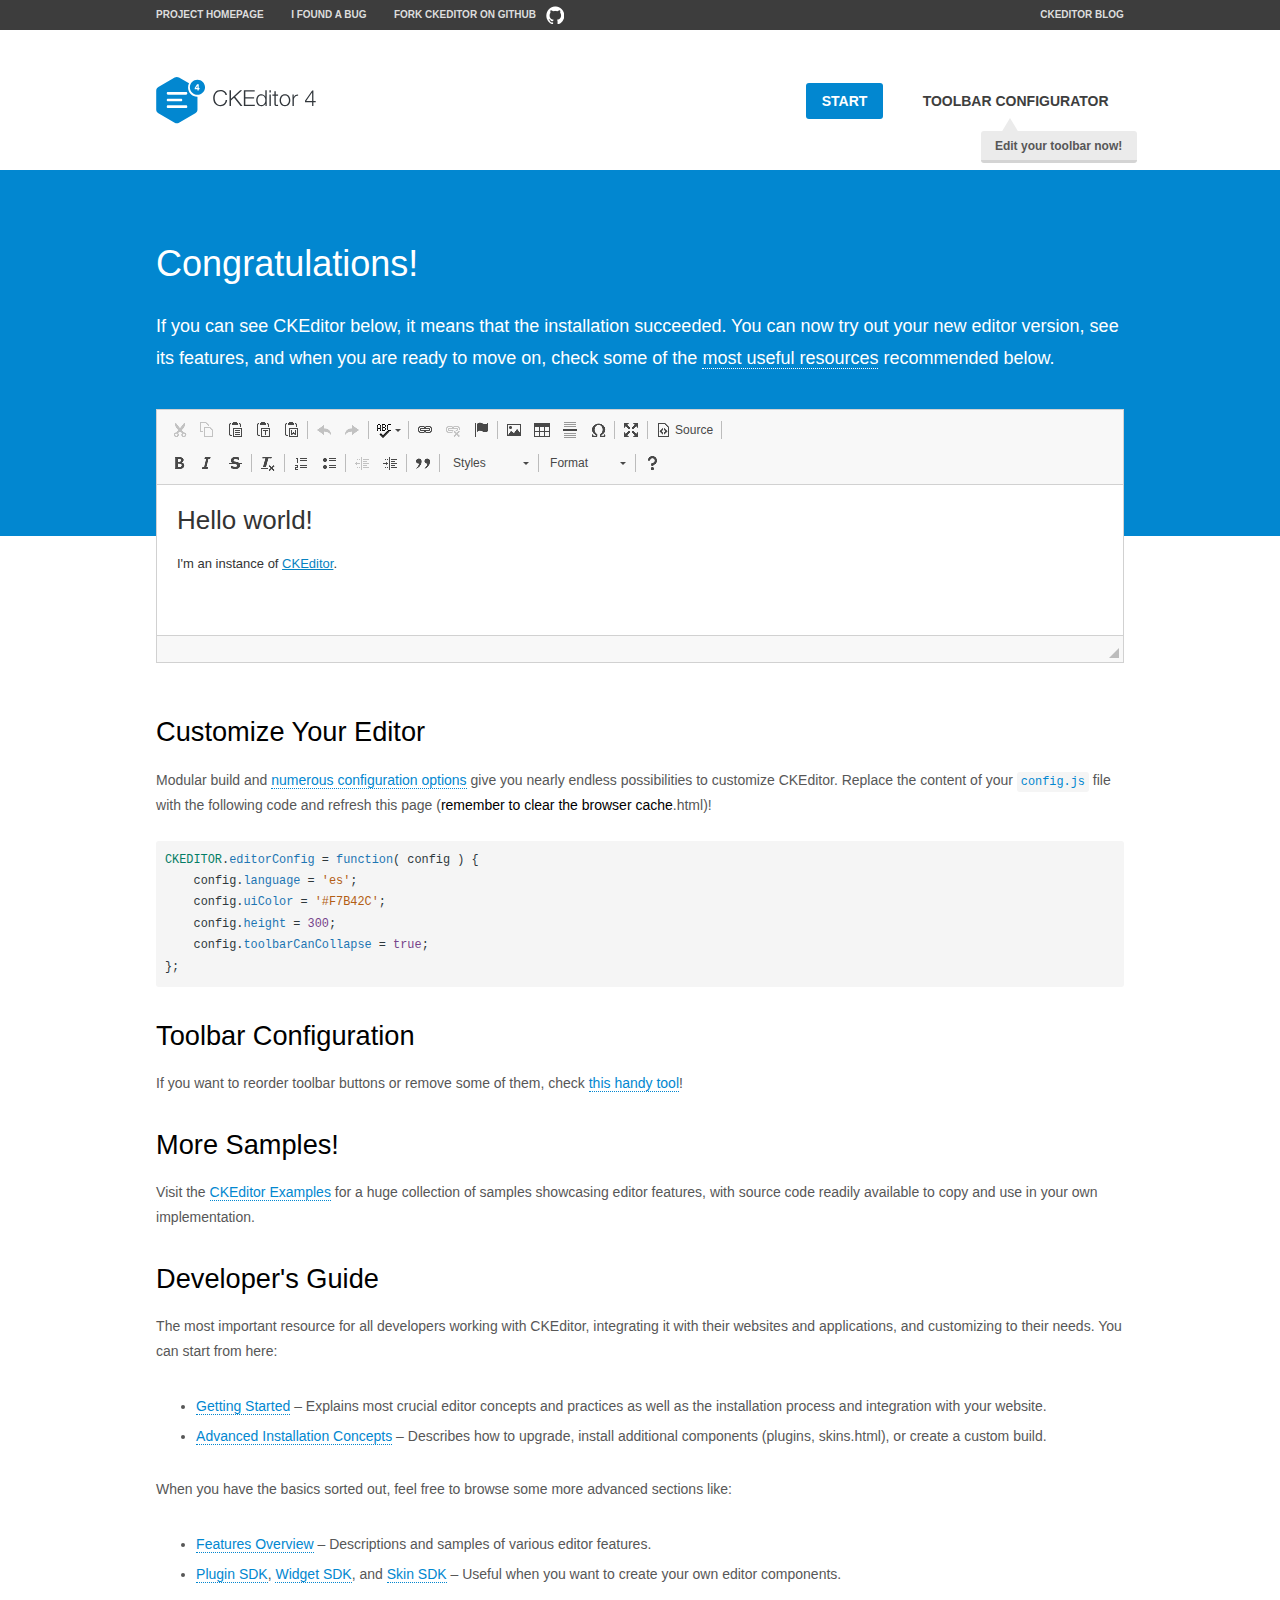
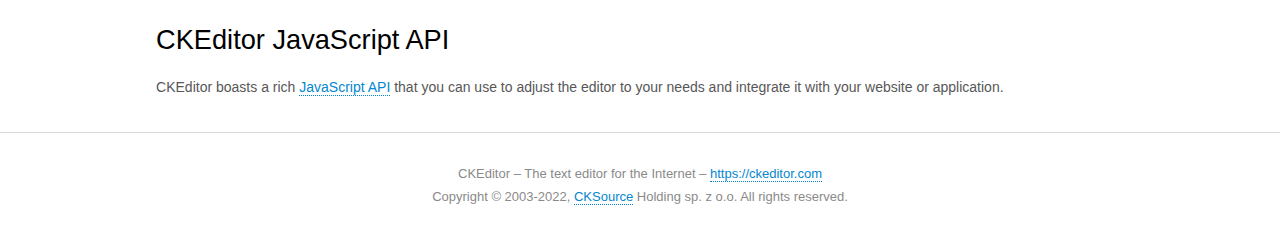
<file: common/ckeditor/samples/index.html>
<!DOCTYPE html>
<!--
Copyright (c) 2003-2022, CKSource Holding sp. z o.o. All rights reserved.
For licensing, see LICENSE.md or https://ckeditor.com/legal/ckeditor-oss-license
-->
<html lang="en">
<head>
	<meta charset="utf-8">
	<title>CKEditor Sample</title>
	<script src="../ckeditor.js"></script>
	<script src="js/sample.js"></script>
	<link rel="stylesheet" href="css/samples.css">
	<link rel="stylesheet" href="toolbarconfigurator/lib/codemirror/neo.css">
	<meta name="viewport" content="width=device-width,initial-scale=1">
	<meta name="description" content="Try the latest sample of CKEditor 4 and learn more about customizing your WYSIWYG editor with endless possibilities.">
</head>
<body id="main">

<nav class="navigation-a">
	<div class="grid-container">
		<ul class="navigation-a-left grid-width-70">
			<li><a href="https://ckeditor.com/ckeditor-4/">Project Homepage</a></li>
			<li><a href="https://github.com/ckeditor/ckeditor4/issues">I found a bug</a></li>
			<li><a href="https://github.com/ckeditor/ckeditor4" class="icon-pos-right icon-navigation-a-github">Fork CKEditor on GitHub</a></li>
		</ul>
		<ul class="navigation-a-right grid-width-30">
			<li><a href="https://ckeditor.com/blog/">CKEditor Blog</a></li>
		</ul>
	</div>
</nav>

<header class="header-a">
	<div class="grid-container">
		<h1 class="header-a-logo grid-width-30">
			<a href="index.html"><img src="img/logo.svg" onerror="this.src='img/logo.png'; this.onerror=null;" alt="CKEditor Sample"></a>
		</h1>

		<nav class="navigation-b grid-width-70">
			<ul>
				<li><a href="index.html" class="button-a button-a-background">Start</a></li>
				<li><a href="toolbarconfigurator/index.html" class="button-a">Toolbar configurator <span class="balloon-a balloon-a-nw">Edit your toolbar now!</span></a></li>
			</ul>
		</nav>
	</div>
</header>

<main>
	<div class="adjoined-top">
		<div class="grid-container">
			<div class="content grid-width-100">
				<h1>Congratulations!</h1>
				<p>
					If you can see CKEditor below, it means that the installation succeeded.
					You can now try out your new editor version, see its features, and when you are ready to move on, check some of the <a href="#sample-customize">most useful resources</a> recommended below.
				</p>
			</div>
		</div>
	</div>
	<div class="adjoined-bottom">
		<div class="grid-container">
			<div class="grid-width-100">
				<div id="editor">
					<h1>Hello world!</h1>
					<p>I'm an instance of <a href="https://ckeditor.com">CKEditor</a>.</p>
				</div>
			</div>
		</div>
	</div>

	<div class="grid-container">
		<div class="content grid-width-100">
			<section id="sample-customize">
				<h2>Customize Your Editor</h2>
				<p>Modular build and <a href="https://ckeditor.com/docs/ckeditor4/latest/guide/dev_configuration.html">numerous configuration options</a> give you nearly endless possibilities to customize CKEditor. Replace the content of your <code><a href="../config.js">config.js</a></code> file with the following code and refresh this page (<strong>remember to clear the browser cache</strong>.html)!</p>
		<pre class="cm-s-neo CodeMirror"><code><span style="padding-right: 0.1px;"><span class="cm-variable">CKEDITOR</span>.<span class="cm-property">editorConfig</span> <span class="cm-operator">=</span> <span class="cm-keyword">function</span>( <span class="cm-def">config</span> ) {</span>
<span style="padding-right: 0.1px;"><span class="cm-tab">	</span><span class="cm-variable-2">config</span>.<span class="cm-property">language</span> <span class="cm-operator">=</span> <span class="cm-string">'es'</span>;</span>
<span style="padding-right: 0.1px;"><span class="cm-tab">	</span><span class="cm-variable-2">config</span>.<span class="cm-property">uiColor</span> <span class="cm-operator">=</span> <span class="cm-string">'#F7B42C'</span>;</span>
<span style="padding-right: 0.1px;"><span class="cm-tab">	</span><span class="cm-variable-2">config</span>.<span class="cm-property">height</span> <span class="cm-operator">=</span> <span class="cm-number">300</span>;</span>
<span style="padding-right: 0.1px;"><span class="cm-tab">	</span><span class="cm-variable-2">config</span>.<span class="cm-property">toolbarCanCollapse</span> <span class="cm-operator">=</span> <span class="cm-atom">true</span>;</span>
<span style="padding-right: 0.1px;">};</span></code></pre>
			</section>

			<section>
				<h2>Toolbar Configuration</h2>
				<p>If you want to reorder toolbar buttons or remove some of them, check <a href="toolbarconfigurator/index.html">this handy tool</a>!</p>
			</section>

			<section>
				<h2>More Samples!</h2>
				<p>Visit the <a href="https://ckeditor.com/docs/ckeditor4/latest/examples/index.html">CKEditor Examples</a> for a huge collection of samples showcasing editor features, with source code readily available to copy and use in your own implementation.</p>
			</section>

			<section>
				<h2>Developer's Guide</h2>
				<p>The most important resource for all developers working with CKEditor, integrating it with their websites and applications, and customizing to their needs. You can start from here:</p>
				<ul>
					<li><a href="https://ckeditor.com/docs/ckeditor4/latest/guide/dev_installation.html">Getting Started</a> &ndash; Explains most crucial editor concepts and practices as well as the installation process and integration with your website.</li>
					<li><a href="https://ckeditor.com/docs/ckeditor4/latest/guide/dev_advanced_installation.html">Advanced Installation Concepts</a> &ndash; Describes how to upgrade, install additional components (plugins, skins.html), or create a custom build.</li>
				</ul>
					<p>When you have the basics sorted out, feel free to browse some more advanced sections like:</p>
				<ul>
					<li><a href="https://ckeditor.com/docs/ckeditor4/latest/features/index.html">Features Overview</a> &ndash; Descriptions and samples of various editor features.</li>
					<li><a href="https://ckeditor.com/docs/ckeditor4/latest/guide/plugin_sdk_intro.html">Plugin SDK</a>, <a href="https://ckeditor.com/docs/ckeditor4/latest/guide/widget_sdk_intro.html">Widget SDK</a>, and <a href="https://ckeditor.com/docs/ckeditor4/latest/guide/skin_sdk_intro.html">Skin SDK</a> &ndash; Useful when you want to create your own editor components.</li>
				</ul>
			</section>

			<section>
				<h2>CKEditor JavaScript API</h2>
				<p>CKEditor boasts a rich <a href="https://ckeditor.com/docs/ckeditor4/latest/api/index.html">JavaScript API</a> that you can use to adjust the editor to your needs and integrate it with your website or application.</p>
			</section>
		</div>
	</div>
</main>

<footer class="footer-a grid-container">
	<div class="grid-container">
		<p class="grid-width-100">
			CKEditor &ndash; The text editor for the Internet &ndash; <a class="samples" href="https://ckeditor.com/">https://ckeditor.com</a>
		</p>
		<p class="grid-width-100" id="copy">
			Copyright &copy; 2003-2022, <a class="samples" href="https://cksource.com/">CKSource</a> Holding sp. z o.o. All rights reserved.
		</p>
	</div>
</footer>
<script>
	initSample();
</script>

</body>
</html>
</file>
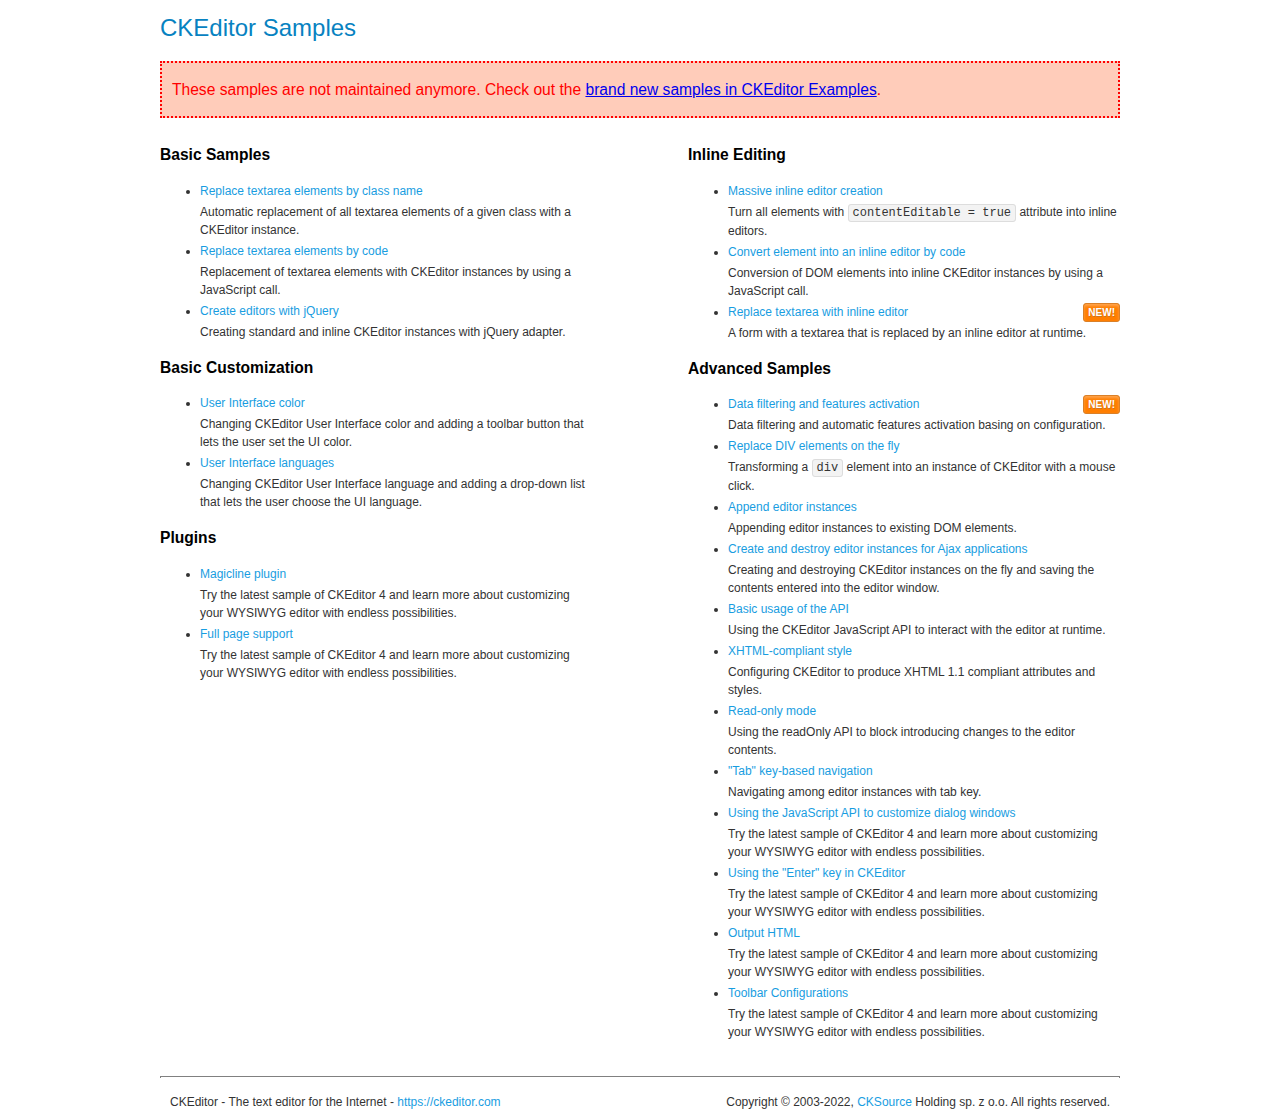
<file: common/ckeditor/samples/old/index.html>
<!DOCTYPE html>
<!--
Copyright (c) 2003-2022, CKSource Holding sp. z o.o. All rights reserved.
For licensing, see LICENSE.md or https://ckeditor.com/legal/ckeditor-oss-license
-->
<html lang="en">
<head>
	<meta charset="utf-8">
	<title>CKEditor Samples</title>
	<link rel="stylesheet" href="sample.css">
	<meta name="description" content="Try the latest sample of CKEditor 4 and learn more about customizing your WYSIWYG editor with endless possibilities.">
</head>
<body>
	<h1 class="samples">
		CKEditor Samples
	</h1>
	<div class="warning deprecated">
		These samples are not maintained anymore. Check out the <a href="https://ckeditor.com/docs/ckeditor4/latest/examples/index.html">brand new samples in CKEditor Examples</a>.
	</div>
	<div class="twoColumns">
		<div class="twoColumnsLeft">
			<h2 class="samples">
				Basic Samples
			</h2>
			<dl class="samples">
				<dt><a class="samples" href="replacebyclass.html">Replace textarea elements by class name</a></dt>
				<dd>Automatic replacement of all textarea elements of a given class with a CKEditor instance.</dd>

				<dt><a class="samples" href="replacebycode.html">Replace textarea elements by code</a></dt>
				<dd>Replacement of textarea elements with CKEditor instances by using a JavaScript call.</dd>

				<dt><a class="samples" href="jquery.html">Create editors with jQuery</a></dt>
				<dd>Creating standard and inline CKEditor instances with jQuery adapter.</dd>
			</dl>

			<h2 class="samples">
				Basic Customization
			</h2>
			<dl class="samples">
				<dt><a class="samples" href="uicolor.html">User Interface color</a></dt>
				<dd>Changing CKEditor User Interface color and adding a toolbar button that lets the user set the UI color.</dd>

				<dt><a class="samples" href="uilanguages.html">User Interface languages</a></dt>
				<dd>Changing CKEditor User Interface language and adding a drop-down list that lets the user choose the UI language.</dd>
			</dl>


			<h2 class="samples">Plugins</h2>
<dl class="samples">
<dt><a class="samples" href="magicline/magicline.html">Magicline plugin</a></dt>
<dd>Try the latest sample of CKEditor 4 and learn more about customizing your WYSIWYG editor with endless possibilities.</dd>

<dt><a class="samples" href="wysiwygarea/fullpage.html">Full page support</a></dt>
<dd>Try the latest sample of CKEditor 4 and learn more about customizing your WYSIWYG editor with endless possibilities.</dd>
</dl>
		</div>
		<div class="twoColumnsRight">
			<h2 class="samples">
				Inline Editing
			</h2>
			<dl class="samples">
				<dt><a class="samples" href="inlineall.html">Massive inline editor creation</a></dt>
				<dd>Turn all elements with <code>contentEditable = true</code> attribute into inline editors.</dd>

				<dt><a class="samples" href="inlinebycode.html">Convert element into an inline editor by code</a></dt>
				<dd>Conversion of DOM elements into inline CKEditor instances by using a JavaScript call.</dd>

				<dt><a class="samples" href="inlinetextarea.html">Replace textarea with inline editor</a> <span class="new">New!</span></dt>
				<dd>A form with a textarea that is replaced by an inline editor at runtime.</dd>

				
			</dl>

			<h2 class="samples">
				Advanced Samples
			</h2>
			<dl class="samples">
				<dt><a class="samples" href="datafiltering.html">Data filtering and features activation</a> <span class="new">New!</span></dt>
				<dd>Data filtering and automatic features activation basing on configuration.</dd>

				<dt><a class="samples" href="divreplace.html">Replace DIV elements on the fly</a></dt>
				<dd>Transforming a <code>div</code> element into an instance of CKEditor with a mouse click.</dd>

				<dt><a class="samples" href="appendto.html">Append editor instances</a></dt>
				<dd>Appending editor instances to existing DOM elements.</dd>

				<dt><a class="samples" href="ajax.html">Create and destroy editor instances for Ajax applications</a></dt>
				<dd>Creating and destroying CKEditor instances on the fly and saving the contents entered into the editor window.</dd>

				<dt><a class="samples" href="api.html">Basic usage of the API</a></dt>
				<dd>Using the CKEditor JavaScript API to interact with the editor at runtime.</dd>

				<dt><a class="samples" href="xhtmlstyle.html">XHTML-compliant style</a></dt>
				<dd>Configuring CKEditor to produce XHTML 1.1 compliant attributes and styles.</dd>

				<dt><a class="samples" href="readonly.html">Read-only mode</a></dt>
				<dd>Using the readOnly API to block introducing changes to the editor contents.</dd>

				<dt><a class="samples" href="tabindex.html">"Tab" key-based navigation</a></dt>
				<dd>Navigating among editor instances with tab key.</dd>


				
<dt><a class="samples" href="dialog/dialog.html">Using the JavaScript API to customize dialog windows</a></dt>
<dd>Try the latest sample of CKEditor 4 and learn more about customizing your WYSIWYG editor with endless possibilities.</dd>

<dt><a class="samples" href="enterkey/enterkey.html">Using the &quot;Enter&quot; key in CKEditor</a></dt>
<dd>Try the latest sample of CKEditor 4 and learn more about customizing your WYSIWYG editor with endless possibilities.</dd>

<dt><a class="samples" href="htmlwriter/outputhtml.html">Output HTML</a></dt>
<dd>Try the latest sample of CKEditor 4 and learn more about customizing your WYSIWYG editor with endless possibilities.</dd>

<dt><a class="samples" href="toolbar/toolbar.html">Toolbar Configurations</a></dt>
<dd>Try the latest sample of CKEditor 4 and learn more about customizing your WYSIWYG editor with endless possibilities.</dd>

			</dl>
		</div>
	</div>
	<div id="footer">
		<hr>
		<p>
			CKEditor - The text editor for the Internet - <a class="samples" href="https://ckeditor.com/">https://ckeditor.com</a>
		</p>
		<p id="copy">
			Copyright &copy; 2003-2022, <a class="samples" href="https://cksource.com/">CKSource</a> Holding sp. z o.o. All rights reserved.
		</p>
	</div>
</body>
</html>
</file>
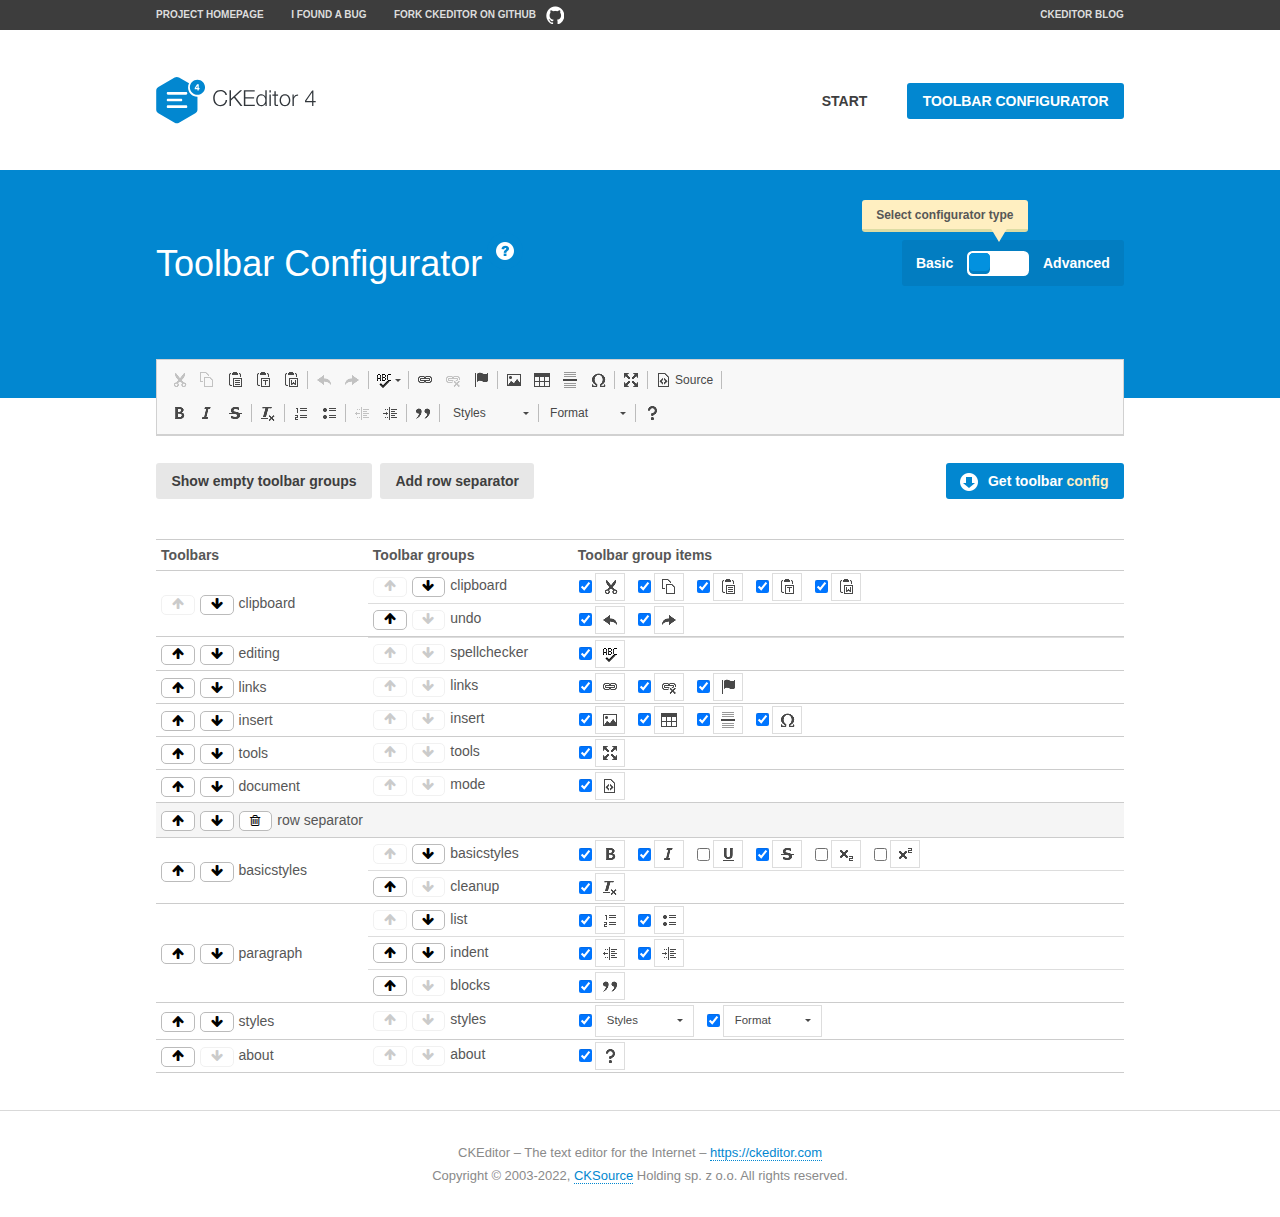
<file: common/ckeditor/samples/toolbarconfigurator/index.html>
<!DOCTYPE html>
<!--
Copyright (c) 2003-2022, CKSource Holding sp. z o.o. All rights reserved.
For licensing, see LICENSE.md or https://ckeditor.com/legal/ckeditor-oss-license
-->
<!--[if IE 8]><html class="ie8"><![endif]-->
<!--[if gt IE 8]><html><![endif]-->
<!--[if !IE]><!--><html lang="en"><!--<![endif]-->
<head>
	<meta charset="utf-8">
	<title>Toolbar Configurator</title>
	<script src="../../ckeditor.js"></script>
	<script>
		if ( CKEDITOR.env.ie && CKEDITOR.env.version < 9 )
			CKEDITOR.tools.enableHtml5Elements( document );
	</script>
	<link rel="stylesheet" href="lib/codemirror/codemirror.css">
	<link rel="stylesheet" href="lib/codemirror/show-hint.css">
	<link rel="stylesheet" href="lib/codemirror/neo.css">
	<link rel="stylesheet" href="css/fontello.css">
	<link rel="stylesheet" href="../css/samples.css">
	<meta name="description" content="Try the latest sample of CKEditor 4 and learn more about customizing your WYSIWYG editor with endless possibilities.">
</head>
<body id="toolbar">

<nav class="navigation-a">
	<div class="grid-container">
		<ul class="navigation-a-left grid-width-70">
			<li><a href="https://ckeditor.com/ckeditor-4/">Project Homepage</a></li>
			<li><a href="https://github.com/ckeditor/ckeditor4/issues">I found a bug</a></li>
			<li><a href="https://github.com/ckeditor/ckeditor4" class="icon-pos-right icon-navigation-a-github">Fork CKEditor on GitHub</a></li>
		</ul>
		<ul class="navigation-a-right grid-width-30">
			<li><a href="https://ckeditor.com/blog/">CKEditor Blog</a></li>
		</ul>
	</div>
</nav>

<header class="header-a">
	<div class="grid-container">
		<h1 class="header-a-logo grid-width-30">
			<a href="../index.html"><img src="../img/logo.svg" onerror="this.src='../img/logo.png'; this.onerror=null;" alt="CKEditor Logo"></a>
		</h1>
		<nav class="navigation-b grid-width-70">
			<ul>
				<li><a href="../index.html"  class="button-a">Start</a></li>
				<li><a href="index.html"  class="button-a button-a-background">Toolbar configurator</a></li>
			</ul>
		</nav>
	</div>
</header>

<main>
	<div class="adjoined-top">
		<div class="grid-container">
			<div class="content grid-width-100">
				<div class="grid-container-nested">
					<h1 class="grid-width-60">
						Toolbar Configurator
						<a href="#help-content" type="button" title="Configurator help" id="help" class="button-a button-a-background button-a-no-text icon-pos-left icon-question-mark">Help</a>
					</h1>

					<div class="grid-width-40 grid-switch-magic">
						<div class="switch">
							<span class="balloon-a balloon-a-se">Select configurator type</span>
							<input type="radio" name="radio" data-num="1" id="radio-basic" />
							<input type="radio" name="radio" data-num="2" id="radio-advanced" />
							<label data-for="1" for="radio-basic">Basic</label>
							<span class="switch-inner">
								<span class="handler"></span>
							</span>
							<label data-for="2" for="radio-advanced">Advanced</label>
						</div>
					</div>
				</div>
			</div>
		</div>
	</div>
	<div class="adjoined-bottom">
		<div class="grid-container">
			<div class="grid-width-100">
				<div class="editors-container">
					<div id="editor-basic"></div>
					<div id="editor-advanced"></div>
				</div>
			</div>
		</div>
	</div>

	<div class="grid-container configurator">
		<div class="content grid-width-100">
			<div class="configurator">
				<div>
					<div id="toolbarModifierWrapper"></div>
				</div>
			</div>
		</div>
	</div>

	<div id="help-content">
		<div class="grid-container">
			<div class="grid-width-100">
				<h2>What Am I Doing Here?</h2>

				<div class="grid-container grid-container-nested">
					<div class="basic">
						<div class="grid-width-50">
							<p>Arrange <a href="https://ckeditor.com/docs/ckeditor4/latest/api/CKEDITOR_config.html#cfg-toolbarGroups">toolbar groups</a>, toggle <a href="https://ckeditor.com/docs/ckeditor4/latest/api/CKEDITOR_config.html#cfg-removeButtons">button visibility</a> according to your needs and get your toolbar configuration.</p>
							<p>You can replace the content of the <a href="../../config.js"><code>config.js</code></a> file with the generated configuration. If you already set some configuration options you will need to merge both configurations.</p>
						</div>
						<div class="grid-width-50">
							<p>Read more about different ways of <a href="https://ckeditor.com/docs/ckeditor4/latest/guide/dev_configuration.html">setting configuration</a> and do not forget about <strong>clearing browser cache</strong>.</p>
							<p>Arranging toolbar groups is the recommended way of configuring the toolbar, but if you need more freedom you can use the <a href="#advanced">advanced configurator</a>.</p>
						</div>
					</div>
					<div class="advanced" style="display: none;">
						<div class="grid-width-50">
							<p>With this code editor you can edit your <a href="https://ckeditor.com/docs/ckeditor4/latest/api/CKEDITOR_config.html#cfg-toolbar">toolbar configuration</a> live.</p>
							<p>You can replace the content of the <a href="../../config.js"><code>config.js</code></a> file with the generated configuration. If you already set some configuration options you will need to merge both configurations.</p>
						</div>
						<div class="grid-width-50">
							<p>Read more about different ways of <a href="https://ckeditor.com/docs/ckeditor4/latest/guide/dev_configuration.html">setting configuration</a> and do not forget about <strong>clearing browser cache</strong>.</p>
						</div>
					</div>
				</div>

				<p class="grid-container grid-container-nested">
					<button type="button" class="help-content-close grid-width-100 button-a button-a-background">Got it. Let's play!</button>
				</p>
			</div>
		</div>
	</div>
</main>

<footer class="footer-a grid-container">
	<p class="grid-width-100">
		CKEditor &ndash; The text editor for the Internet &ndash; <a class="samples" href="https://ckeditor.com/">https://ckeditor.com</a>
	</p>
	<p class="grid-width-100" id="copy">
		Copyright &copy; 2003-2022, <a class="samples" href="https://cksource.com/">CKSource</a> Holding sp. z o.o. All rights reserved.
	</p>
</footer>

<script src="lib/codemirror/codemirror.js"></script>
<script src="lib/codemirror/javascript.js"></script>
<script src="lib/codemirror/show-hint.js"></script>

<script src="js/fulltoolbareditor.js"></script>
<script src="js/abstracttoolbarmodifier.js"></script>
<script src="js/toolbarmodifier.js"></script>
<script src="js/toolbartextmodifier.js"></script>
<script src="../js/sf.js"></script>

<script>
	( function() {
		'use strict';

		var mode = ( window.location.hash.substr( 1 ) === 'advanced' ) ? 'advanced' : 'basic',
			configuratorSection = CKEDITOR.document.findOne( 'main > .grid-container.configurator' ),
			basicInstruction = CKEDITOR.document.findOne( '#help-content .basic' ),
			advancedInstruction = CKEDITOR.document.findOne( '#help-content .advanced' ),

			// Configurator mode switcher.
			modeSwitchBasic = CKEDITOR.document.getById( 'radio-basic' ),
			modeSwitchAdvanced = CKEDITOR.document.getById( 'radio-advanced' );

		// Initial setup
		function updateSwitcher() {
			if ( mode === 'advanced' ) {
				modeSwitchAdvanced.$.checked = true;
			} else {
				modeSwitchBasic.$.checked = true;
			}
		}

		updateSwitcher();

		CKEDITOR.document.getWindow().on( 'hashchange', function( e ) {
			var hash = window.location.hash.substr( 1 );
			if ( !( hash === 'advanced' || hash === 'basic' ) ) {
				return;
			}
			mode = hash;
			onToolbarsDone( mode );
		} );

		CKEDITOR.document.getWindow().on( 'resize', function() {
			updateToolbar( ( mode === 'basic' ? toolbarModifier : toolbarTextModifier )[ 'editorInstance' ] );
		} );

		function onRefresh( modifier ) {
			modifier = modifier || this;

			if ( mode === 'basic' && modifier instanceof ToolbarConfigurator.ToolbarTextModifier ) {
				return;
			}

			// CodeMirror container becomes visible, so we need to refresh and to avoid rendering problems.
			if ( mode === 'advanced' && modifier instanceof ToolbarConfigurator.ToolbarTextModifier ) {
				modifier.codeContainer.refresh();
			}

			updateToolbar( modifier.editorInstance );
		}

		function updateToolbar( editor ) {
			var editorContainer = editor.container;

			// Not always editor is loaded.
			if ( !editorContainer ) {
				return;
			}

			var displayStyle = editorContainer.getStyle( 'display' );

			editorContainer.setStyle( 'display', 'block' );

			var newHeight = editorContainer.getSize( 'height' );

			var newMarginTop = parseInt( editorContainer.getComputedStyle( 'margin-top' ), 10 );
			newMarginTop = ( isNaN( newMarginTop ) ? 0 : Number( newMarginTop ) );

			var newMarginBottom = parseInt( editorContainer.getComputedStyle( 'margin-bottom' ), 10 );
			newMarginBottom = ( isNaN( newMarginBottom ) ? 0 : Number( newMarginBottom ) );

			var result = newHeight + newMarginTop + newMarginBottom;

			editorContainer.setStyle( 'display', displayStyle );

			editor.container.getAscendant( 'div' ).setStyle( 'height', result + 'px' );
		}

		var toolbarModifier = new ToolbarConfigurator.ToolbarModifier( 'editor-basic' );

		var done = 0;
		toolbarModifier.init( onToolbarInit );
		toolbarModifier.onRefresh = onRefresh;

		CKEDITOR.document.getById( 'toolbarModifierWrapper' ).append( toolbarModifier.mainContainer );

		var toolbarTextModifier = new ToolbarConfigurator.ToolbarTextModifier( 'editor-advanced' );
		toolbarTextModifier.init( onToolbarInit );
		toolbarTextModifier.onRefresh = onRefresh;

		function onToolbarInit() {
			if ( ++done === 2 ) {
				onToolbarsDone();

				positionSticky.watch( CKEDITOR.document.findOne( '.toolbar' ), function() {
					return mode === 'advanced';
				} );
			}
		}

		function onToolbarsDone() {
			if ( mode === 'basic' ) {
				toggleModeBasic( false );
			} else {
				toggleModeAdvanced( false );
			}

			updateSwitcher();

			setTimeout( function() {
				CKEDITOR.document.findOne( '.editors-container' ).addClass( 'active' );
				CKEDITOR.document.findOne( '#toolbarModifierWrapper' ).addClass( 'active' );
			}, 200 );
		}

		CKEDITOR.document.getById( 'toolbarModifierWrapper' ).append( toolbarTextModifier.mainContainer );

		function toogleModeSwitch( onElement, offElement, onModifier, offModifier ) {
			onElement.addClass( 'fancy-button-active' );
			offElement.removeClass( 'fancy-button-active' );

			onModifier.showUI();
			offModifier.hideUI();
		}

		function toggleModeBasic( callOnRefresh ) {
			callOnRefresh = ( callOnRefresh !== false );
			mode = 'basic';
			window.location.hash = '#basic';
			toogleModeSwitch( modeSwitchBasic, modeSwitchAdvanced, toolbarModifier, toolbarTextModifier );

			configuratorSection.removeClass( 'freed-width' );
			basicInstruction.show();
			advancedInstruction.hide();

			callOnRefresh && onRefresh( toolbarModifier );
		}

		function toggleModeAdvanced( callOnRefresh ) {
			callOnRefresh = ( callOnRefresh !== false );
			mode = 'advanced';
			window.location.hash = '#advanced';
			toogleModeSwitch( modeSwitchAdvanced, modeSwitchBasic, toolbarTextModifier, toolbarModifier );

			configuratorSection.addClass( 'freed-width' );
			advancedInstruction.show();
			basicInstruction.hide();

			callOnRefresh && onRefresh( toolbarTextModifier );
		}

		modeSwitchBasic.on( 'click', toggleModeBasic );
		modeSwitchAdvanced.on( 'click', toggleModeAdvanced );

		//
		// Position:sticky for the toolbar.
		//

		// Will make elements behave like they were styled with position:sticky.
		var positionSticky = {
			// Store object: {
			// 		element: CKEDITOR.dom.element, // Element which will float.
			// 		placeholder: CKEDITOR.dom.element, // Placeholder which is place to prevent page bounce.
			// 		isFixed: boolean // Whether element float now.
			// }
			watched: [],

			active: [],

			staticContainer: null,

			init: function() {
				var element = CKEDITOR.dom.element.createFromHtml(
					'<div class="staticContainer">' +
						'<div class="grid-container" >' +
							'<div class="grid-width-100">' +
								'<div class="inner"></div>' +
							'</div>' +
						'</div>' +
					'</div>' );

				this.staticContainer = element.findOne( '.inner' );

				CKEDITOR.document.getBody().append( element );
			},

			watch: function( element, preventFunc ) {
				this.watched.push( {
					element: element,
					placeholder: new CKEDITOR.dom.element( 'div' ),
					isFixed: false,
					preventFunc: preventFunc
				} );
			},

			checkAll: function() {
				for ( var i = 0; i < this.watched.length; i++ ) {
					this.check( this.watched[ i ] );
				}
			},

			check: function( element ) {
				var isFixed = element.isFixed;
				var shouldBeFixed = this.shouldBeFixed( element );

				// Nothing to be done.
				if ( isFixed === shouldBeFixed ) {
					return;
				}

				var placeholder = element.placeholder;

				if ( isFixed ) {
					// Unfixing.

					element.element.insertBefore( placeholder );
					placeholder.remove();

					element.element.removeStyle( 'margin' );

					this.active.splice( CKEDITOR.tools.indexOf( this.active, element ), 1 );

				} else {
					// Fixing.
					placeholder.setStyle( 'width', element.element.getSize( 'width' ) + 'px' );
					placeholder.setStyle( 'height', element.element.getSize( 'height' ) + 'px' );
					placeholder.setStyle( 'margin-bottom', element.element.getComputedStyle( 'margin-bottom' ) );
					placeholder.setStyle( 'display', element.element.getComputedStyle( 'display' ) );
					placeholder.insertAfter( element.element );

					this.staticContainer.append( element.element );

					this.active.push( element );
				}

				element.isFixed = !element.isFixed;
			},

			shouldBeFixed: function( element ) {
				if ( element.preventFunc && element.preventFunc() ) {
					return false;
				}

				// If element is already fixed we are checking it's placeholder.
				var related = ( element.isFixed ? element.placeholder : element.element ),
					clientRect = related.$.getBoundingClientRect(),
					staticHeight = this.staticContainer.getSize('height' ),
					elemHeight = element.element.getSize( 'height' );

				if ( element.isFixed ) {
					return ( clientRect.top + elemHeight < staticHeight );
				} else {
					return ( clientRect.top < staticHeight );
				}
			}
		};

		positionSticky.init();

		CKEDITOR.document.getWindow().on( 'scroll',
			CKEDITOR.tools.eventsBuffer( 100, positionSticky.checkAll, positionSticky ).input
		);

		// Make the toolbar sticky.
		positionSticky.watch( CKEDITOR.document.findOne( '.editors-container' ) );

		// Help button and help-content.
		( function() {
			var helpButton = CKEDITOR.document.getById( 'help' ),
				helpContent = CKEDITOR.document.getById( 'help-content' );

			// Don't show help button on IE8 because it's unsupported by Pico Modal.
			if ( CKEDITOR.env.ie && CKEDITOR.env.version == 8 ) {
				helpButton.hide();
			} else {
				// Display help modal when the button is clicked.
				helpButton.on( 'click', function( evt ) {
					SF.modal( {
						// Clone modal content from DOM.
						content: helpContent.getHtml(),

						afterCreate: function( modal ) {
							// Enable modal content button to close the modal.
							new CKEDITOR.dom.element( modal.modalElem() ).findOne( '.help-content-close' ).once( 'click', modal.close );
						}
					} ).show();
				} );
			}
		} )();
	} )();
</script>
</body>
</html>
</file>
<file: common/ckeditor/samples/css/samples.css>
/**
 * @license Copyright (c) 2003-2022, CKSource Holding sp. z o.o. All rights reserved.
 * For licensing, see LICENSE.md or https://ckeditor.com/legal/ckeditor-oss-license
 */
@media (max-width: 900px) {
  .global-is-mobile-hidden {
    display: none !important;
  }
}
article,
aside,
details,
figcaption,
figure,
footer,
header,
hgroup,
main,
menu,
nav,
section {
  display: block;
}
body,
html {
  margin: 0;
  padding: 0;
  font: 16px / 1.8 Arial, 'Helvetica Neue', Helvetica, sans-serif;
  font-weight: 300;
  color: #575757;
}
.grid-width-10 {
  width: 10%;
}
.grid-width-20 {
  width: 20%;
}
.grid-width-30 {
  width: 30%;
}
.grid-width-40 {
  width: 40%;
}
.grid-width-50 {
  width: 50%;
}
.grid-width-60 {
  width: 60%;
}
.grid-width-70 {
  width: 70%;
}
.grid-width-80 {
  width: 80%;
}
.grid-width-90 {
  width: 90%;
}
.grid-width-100 {
  width: 100%;
}
@media (max-width: 900px) {
  .grid-width-10,
  .grid-width-20,
  .grid-width-30,
  .grid-width-40,
  .grid-width-50,
  .grid-width-60,
  .grid-width-70,
  .grid-width-80,
  .grid-width-90,
  .grid-width-100 {
    width: 100%;
  }
}
*[class*="grid-width"] {
  -webkit-box-sizing: border-box;
  -moz-box-sizing: border-box;
  box-sizing: border-box;
  padding-left: 4%;
  padding-right: 4%;
  float: left;
}
*[class*="grid-width"]:after,
.grid-container:after,
*[class*="grid-width"]:before,
.grid-container:before {
  content: '';
  display: block;
  overflow: hidden;
  visibility: hidden;
  font-size: 0;
  line-height: 0;
  width: 0;
  height: 0;
}
*[class*="grid-width"]:after,
.grid-container:after {
  clear: both;
}
.grid-container {
  -webkit-box-sizing: border-box;
  -moz-box-sizing: border-box;
  box-sizing: border-box;
  margin-left: auto;
  margin-right: auto;
}
.grid-container-nested *[class*="grid-width"]:first-child {
  padding-left: 0;
}
.grid-container-nested *[class*="grid-width"]:last-child {
  padding-right: 0;
}
@media (max-width: 900px) {
  .grid-container-nested *[class*="grid-width"]:first-child {
    padding-left: 4%;
  }
  .grid-container-nested *[class*="grid-width"]:last-child {
    padding-right: 4%;
  }
}
.header-a {
  min-height: 140px;
  overflow: hidden;
}
.header-a .header-a-logo {
  margin: 40px 0 0;
}
@media (max-width: 900px) {
  .header-a .header-a-logo {
    text-align: center;
  }
}
.header-a .header-a-logo img {
  border: transparent;
}
.navigation-a {
  height: 30px;
  background: #3D3D3D;
  position: absolute;
  left: 0;
  right: 0;
  top: 0;
  padding: 0;
  overflow: hidden;
}
@media (max-width: 900px) {
  .navigation-a {
    text-align: center;
  }
}
.navigation-a ul {
  list-style: none;
  margin: 0;
  overflow: hidden;
}
.navigation-a ul li,
.navigation-a ul li a {
  display: inline-block;
}
@media (max-width: 900px) {
  .navigation-a ul {
    width: auto;
    text-overflow: ellipsis;
    white-space: nowrap;
    display: inline-block;
    float: none;
  }
  .navigation-a ul:before,
  .navigation-a ul:after {
    display: none;
  }
}
.navigation-a ul.navigation-a-left {
  text-align: left;
}
@media (max-width: 900px) {
  .navigation-a ul.navigation-a-left {
    padding-right: 0;
  }
}
.navigation-a ul.navigation-a-right {
  text-align: right;
}
@media (max-width: 900px) {
  .navigation-a ul.navigation-a-right {
    padding-left: 23px;
  }
}
.navigation-a ul li + li {
  margin-left: 23px;
}
.navigation-a ul li a {
  font-size: 10px;
  font-size: 0.625rem;
  line-height: 18px;
  line-height: 1.13rem;
  line-height: 30px;
  float: left;
  color: #ddd;
  font-weight: bold;
  text-decoration: none;
  text-transform: uppercase;
}
.navigation-a ul li a:hover {
  cursor: pointer;
  color: #fff;
}
.icon-navigation-a-github:before,
.icon-navigation-a-github:after {
  background-image: url("[data-uri]");
}
.navigation-b {
  text-align: right;
  margin: 52px 0 0;
  overflow: visible;
}
@media (max-width: 900px) {
  .navigation-b {
    text-align: center;
    margin-top: 20px;
    padding: 0;
  }
}
.navigation-b ul {
  padding: 0;
  list-style: none;
  margin: 0;
  overflow: visible;
}
.navigation-b ul li,
.navigation-b ul li a {
  display: inline-block;
}
@media (max-width: 900px) {
  .navigation-b ul {
    display: table;
    width: 100%;
    padding-bottom: 1.5em;
  }
}
@media (max-width: 900px) {
  .navigation-b ul li {
    display: table-row;
  }
}
.navigation-b ul li + li {
  margin-left: 20px;
}
@media (max-width: 900px) {
  .navigation-b ul li + li {
    margin-left: 0;
  }
}
.navigation-b ul li a {
  -webkit-box-sizing: border-box;
  -moz-box-sizing: border-box;
  box-sizing: border-box;
  text-transform: uppercase;
  text-decoration: none;
  outline: none;
}
@media (max-width: 900px) {
  .navigation-b ul li a {
    width: 100%;
    -webkit-border-radius: 0;
    -webkit-background-clip: padding-box;
    -moz-border-radius: 0;
    -moz-background-clip: padding;
    border-radius: 0;
    background-clip: padding-box;
  }
}
.footer-a {
  font-size: 13px;
  font-size: 0.8125rem;
  line-height: 23.4px;
  line-height: 1.46rem;
  padding-top: 2.25em;
  padding-bottom: 2.25em;
  overflow: hidden;
  color: #8a8a8a;
}
.footer-a a {
  color: #0287D0;
  text-decoration: none;
  border-bottom: 1px dotted #0287D0;
}
.footer-a a:hover {
  color: #0277b7;
}
.footer-a p {
  margin: 0;
  display: inline-block;
  text-align: center;
}
.content {
  font-size: 14px;
  font-size: 0.875rem;
  line-height: 25.2px;
  line-height: 1.57rem;
  overflow: hidden;
  padding-top: 1.5em;
  padding-bottom: 1.5em;
}
.content p {
  margin: 0.75em 0;
}
.content ul,
.content ol,
.content pre,
.content blockquote,
.content textarea:not([class^="cke"]),
.content .cke {
  margin: 1.875em 0;
}
.content code,
.content kbd {
  -webkit-border-radius: 3px;
  -webkit-background-clip: padding-box;
  -moz-border-radius: 3px;
  -moz-background-clip: padding;
  border-radius: 3px;
  background-clip: padding-box;
  padding: 3px 4px;
}
.content pre,
.content code,
.content kbd,
.content blockquote {
  background: #f5f5f5;
}
.content blockquote,
.content pre {
  background: none;
  border-left: 4px solid #0287D0;
  padding: 1.5em 2.25em;
}
.content p a,
.content ul a,
.content ol a,
.content blockquote a,
.content h1 a,
.content h2 a,
.content h3 a,
.content h4 a,
.content h5 a {
  color: #0287D0;
  text-decoration: none;
  border-bottom: 1px dotted #0287D0;
}
.content p a:hover,
.content ul a:hover,
.content ol a:hover,
.content blockquote a:hover,
.content h1 a:hover,
.content h2 a:hover,
.content h3 a:hover,
.content h4 a:hover,
.content h5 a:hover {
  color: #0277b7;
}
.content h1,
.content h2,
.content h3,
.content h4,
.content h5 {
  color: #000;
  font-weight: 100;
}
.content h1 code,
.content h2 code,
.content h3 code,
.content h4 code,
.content h5 code,
.content h1 kbd,
.content h2 kbd,
.content h3 kbd,
.content h4 kbd,
.content h5 kbd {
  font-size: inherit;
}
.content h1 a.content-heading-anchor,
.content h2 a.content-heading-anchor,
.content h3 a.content-heading-anchor,
.content h4 a.content-heading-anchor,
.content h5 a.content-heading-anchor {
  font-weight: 100;
  vertical-align: middle;
  opacity: 0;
  border: 0;
}
.content h1:hover a.content-heading-anchor,
.content h2:hover a.content-heading-anchor,
.content h3:hover a.content-heading-anchor,
.content h4:hover a.content-heading-anchor,
.content h5:hover a.content-heading-anchor {
  opacity: 1;
}
.content h1:target a,
.content h2:target a,
.content h3:target a,
.content h4:target a,
.content h5:target a {
  -webkit-animation: targetLinkOpacity 0.5s linear alternate;
  -moz-animation: targetLinkOpacity 0.5s linear alternate;
  -o-animation: targetLinkOpacity 0.5s linear alternate;
  animation: targetLinkOpacity 0.5s linear alternate;
  opacity: 1;
}
.content input,
.content select,
.content textarea:not([class^="cke"]) {
  -webkit-border-radius: 3px;
  -webkit-background-clip: padding-box;
  -moz-border-radius: 3px;
  -moz-background-clip: padding;
  border-radius: 3px;
  background-clip: padding-box;
  -webkit-box-shadow: inset 0 1px 1px rgba(0, 0, 0, 0.08);
  -moz-box-shadow: inset 0 1px 1px rgba(0, 0, 0, 0.08);
  box-shadow: inset 0 1px 1px rgba(0, 0, 0, 0.08);
  font: inherit;
  color: inherit;
  border: 1px solid #D9D9D9;
  padding: .2em .5em;
}
.content input:focus,
.content select:focus,
.content textarea:not([class^="cke"]):focus {
  border-color: #66afe9;
  outline: 0;
  -webkit-box-shadow: inset 0 1px 1px rgba(0, 0, 0, 0.08), 0 0 8px #93c6ef;
  -moz-box-shadow: inset 0 1px 1px rgba(0, 0, 0, 0.08), 0 0 8px #93c6ef;
  box-shadow: inset 0 1px 1px rgba(0, 0, 0, 0.08), 0 0 8px #93c6ef;
}
.content abbr {
  border-bottom: 1px dotted #666;
  cursor: pointer;
}
.content blockquote {
  font-style: italic;
  font-family: Georgia, Times, "Times New Roman", serif;
  font-size: 16px;
  font-size: 1rem;
  line-height: 28.8px;
  line-height: 1.8rem;
}
.content em {
  font-style: italic;
}
.content h1 {
  font-size: 36px;
  font-size: 2.25rem;
  line-height: 64.8px;
  line-height: 4.05rem;
  margin: 1.125em 0 0;
}
.content h2 {
  font-size: 27.2px;
  font-size: 1.7rem;
  line-height: 48.96px;
  line-height: 3.06rem;
  margin: 0.9em 0 0;
}
.content h3 {
  font-size: 24px;
  font-size: 1.5rem;
  line-height: 43.2px;
  line-height: 2.7rem;
  font-weight: 500;
  margin: 0.75em 0 0;
}
.content h4 {
  font-size: 19.2px;
  font-size: 1.2rem;
  line-height: 34.56px;
  line-height: 2.16rem;
  font-weight: 500;
  margin: 0.75em 0 0;
}
.content h5 {
  font-size: 17.6px;
  font-size: 1.1rem;
  line-height: 31.68px;
  line-height: 1.98rem;
  font-weight: 500;
  margin: 0.75em 0 0;
}
.content hr {
  border: 0;
  border-top: 4px solid #D9D9D9;
  margin: 1.5em 0;
}
.content input[type="text"] {
  height: 1.8em;
  line-height: 1.8em;
}
.content input[type="button"] {
  -webkit-appearance: button;
  -moz-appearance: button;
  appearance: button;
}
.content kbd {
  font-size: 12px;
  font-size: 0.75rem;
  line-height: 21.6px;
  line-height: 1.35rem;
  font-family: Arial, 'Helvetica Neue', Helvetica, sans-serif;
  padding: 2px 6px;
  -webkit-box-shadow: 0 0 4px #fff inset, 0 2px 0 #D9D9D9;
  -moz-box-shadow: 0 0 4px #fff inset, 0 2px 0 #D9D9D9;
  box-shadow: 0 0 4px #fff inset, 0 2px 0 #D9D9D9;
}
.content p img {
  vertical-align: middle;
}
.content p pre {
  padding: 1.5em;
}
.content pre {
  padding: 0;
  border: 0;
  tab-size: 4;
  -o-tab-size: 4;
  -moz-tab-size: 4;
}
.content pre,
.content code {
  font-size: 11.89px;
  font-size: 0.743rem;
  line-height: 21.4px;
  line-height: 1.34rem;
  font-family: Consolas, Menlo, Monaco, Lucida Console, Liberation Mono, DejaVu Sans Mono, Bitstream Vera Sans Mono, Courier New, monospace, serif;
}
.content pre a,
.content code a {
  border: 0;
}
.content pre code {
  padding: 0.75em;
  display: block;
}
.content strong {
  color: #000;
}
.content ul ul,
.content ol ul,
.content ul ol,
.content ol ol {
  margin: 0.75em 0;
}
.content ul li,
.content ol li {
  font-size: 14px;
  font-size: 0.875rem;
  line-height: 30.24px;
  line-height: 1.89rem;
}
.content textarea:not([class^="cke"]) {
  width: 100%;
}
.content div.todo {
  border: 2px dotted #444;
  padding: 10px;
  margin: 60px 0 10px 0;
  /* Remove me some day */
}
.content div.todo:before {
  content: "TODO";
  font-weight: bold;
}
body a.button-a,
body button.button-a,
body input.button-a {
  -webkit-border-radius: 3px;
  -webkit-background-clip: padding-box;
  -moz-border-radius: 3px;
  -moz-background-clip: padding;
  border-radius: 3px;
  background-clip: padding-box;
  font-size: 14px;
  font-size: 0.875rem;
  line-height: 25.2px;
  line-height: 1.57rem;
  height: 36px;
  line-height: 36px;
  padding: 0 1.1em;
  font-weight: 700;
  color: #3e3e3e;
  white-space: nowrap;
  text-decoration: none;
  display: inline-block;
  cursor: pointer;
  border: 0;
  vertical-align: middle;
  margin: 1px 0;
  background: transparent;
}
body a.button-a.icon-pos-left,
body button.button-a.icon-pos-left,
body input.button-a.icon-pos-left {
  padding-left: .8em;
}
body a.button-a.icon-pos-right,
body button.button-a.icon-pos-right,
body input.button-a.icon-pos-right {
  padding-right: .8em;
}
body a.button-a.button-a-no-text,
body button.button-a.button-a-no-text,
body input.button-a.button-a-no-text {
  -webkit-border-radius: 100px;
  -webkit-background-clip: padding-box;
  -moz-border-radius: 100px;
  -moz-background-clip: padding;
  border-radius: 100px;
  background-clip: padding-box;
  width: 36px;
  padding: 0;
  text-indent: -999px;
  overflow: hidden;
  position: relative;
  text-align: center;
}
body a.button-a.button-a-no-text:before,
body button.button-a.button-a-no-text:before,
body input.button-a.button-a-no-text:before {
  position: absolute;
  left: 50%;
  top: 50%;
  margin: -9px 0 0 -9px;
}
@media (max-width: 900px) {
  body a.button-a.button-a-mobile-collapsed,
  body button.button-a.button-a-mobile-collapsed,
  body input.button-a.button-a-mobile-collapsed {
    -webkit-border-radius: 100px;
    -webkit-background-clip: padding-box;
    -moz-border-radius: 100px;
    -moz-background-clip: padding;
    border-radius: 100px;
    background-clip: padding-box;
    width: 36px;
    padding: 0;
    text-indent: -999px;
    overflow: hidden;
    position: relative;
    text-align: center;
  }
  body a.button-a.button-a-mobile-collapsed:before,
  body button.button-a.button-a-mobile-collapsed:before,
  body input.button-a.button-a-mobile-collapsed:before {
    position: absolute;
    left: 50%;
    top: 50%;
    margin: -9px 0 0 -9px;
  }
  body a.button-a.button-a-mobile-collapsed:before,
  body button.button-a.button-a-mobile-collapsed:before,
  body input.button-a.button-a-mobile-collapsed:before {
    position: absolute;
    left: 50%;
    top: 50%;
    margin: -9px 0 0 -9px;
  }
}
body a.button-a:active,
body button.button-a:active,
body input.button-a:active,
body a.button-a:hover,
body button.button-a:hover,
body input.button-a:hover {
  color: #fff;
  background: #0277b7;
}
body a.button-a:focus,
body button.button-a:focus,
body input.button-a:focus {
  border-color: #66afe9;
  outline: 0;
  -webkit-box-shadow: inset 0 1px 1px rgba(0, 0, 0, 0.075), 0 0 8px #93c6ef;
  -moz-box-shadow: inset 0 1px 1px rgba(0, 0, 0, 0.075), 0 0 8px #93c6ef;
  box-shadow: inset 0 1px 1px rgba(0, 0, 0, 0.075), 0 0 8px #93c6ef;
}
body a.button-a-soft,
body button.button-a-soft,
body input.button-a-soft {
  background: #e7e7e7;
}
body a.button-a-soft:active,
body button.button-a-soft:active,
body input.button-a-soft:active,
body a.button-a-soft:hover,
body button.button-a-soft:hover,
body input.button-a-soft:hover {
  color: #3e3e3e;
  background: #cecece;
}
body a.button-a-background,
body button.button-a-background,
body input.button-a-background,
body a.navigation-b ul li a:hover,
body button.navigation-b ul li a:hover,
body input.navigation-b ul li a:hover {
  color: #fff;
  background: #0287D0;
}
body a.button-a-background:active,
body button.button-a-background:active,
body input.button-a-background:active,
body a.button-a-background:hover,
body button.button-a-background:hover,
body input.button-a-background:hover,
body a.navigation-b ul li a:hover:active,
body button.navigation-b ul li a:hover:active,
body input.navigation-b ul li a:hover:active,
body a.navigation-b ul li a:hover:hover,
body button.navigation-b ul li a:hover:hover,
body input.navigation-b ul li a:hover:hover {
  color: #fff;
  background: #0277b7;
}
.balloon-a {
  font-size: 12px;
  font-size: 0.75rem;
  line-height: 21.6px;
  line-height: 1.35rem;
  -webkit-border-radius: 3px;
  -webkit-background-clip: padding-box;
  -moz-border-radius: 3px;
  -moz-background-clip: padding;
  border-radius: 3px;
  background-clip: padding-box;
  border-bottom: 3px solid #d4d4d4;
  background: #ebebeb;
  display: inline-block;
  white-space: nowrap;
  padding: .4em 1.2em .2em;
  font-weight: 700;
  position: relative;
  z-index: 1000;
  text-transform: none;
  color: #575757;
}
.balloon-a:hover {
  color: #575757;
}
.balloon-a:before {
  content: '';
  width: 0;
  height: 0;
  border-style: solid;
  position: absolute;
}
.balloon-a-ne:before,
.balloon-a-nw:before {
  top: -13px;
  border-width: 0 9px 15.6px 9px;
  border-color: transparent transparent #ebebeb transparent;
}
.balloon-a-se:before,
.balloon-a-sw:before {
  bottom: -13px;
  border-width: 15.6px 9px 0 9px;
  border-color: #ebebeb transparent transparent transparent;
}
.balloon-a-nw:before,
.balloon-a-sw:before {
  left: 20px;
}
.balloon-a-ne:before,
.balloon-a-se:before {
  right: 20px;
}
.icon-pos-left:before,
.icon-pos-right:after {
  content: '';
  display: inline-block;
  width: 18px;
  height: 18px;
  vertical-align: middle;
  background-repeat: no-repeat;
}
.icon-pos-left:before {
  margin-right: 10px;
}
.icon-pos-right:after {
  margin-left: 10px;
}
.icon-download:before,
.icon-download:after {
  background-image: url("[data-uri]");
}
.icon-question-mark:before,
.icon-question-mark:after {
  background-image: url("[data-uri]");
}
.icon-close:before,
.icon-close:after {
  background-image: url("[data-uri]");
}
.ie8 .switch > * {
  vertical-align: middle;
}
.ie8 .switch input[type="radio"] {
  margin: 0 0.25em;
  display: inline-block;
}
.ie8 .switch label {
  margin-left: 0 !important;
  margin-right: 0 !important;
}
.ie8 .switch label[data-for="1"] {
  float: left;
}
.ie8 .switch label[data-for="2"] {
  float: right;
}
.ie8 .switch .switch-inner {
  display: none;
}
.switch {
  font-size: 14px;
  font-size: 0.875rem;
  line-height: 25.2px;
  line-height: 1.57rem;
  font-weight: bold;
  background-color: #0287D0;
  overflow: hidden;
  display: inline-block;
  padding: 0.75em 0.25em;
  color: #fff;
  -webkit-border-radius: 3px;
  -webkit-background-clip: padding-box;
  -moz-border-radius: 3px;
  -moz-background-clip: padding;
  border-radius: 3px;
  background-clip: padding-box;
  position: relative;
}
.switch input[type="radio"] {
  display: none;
}
.switch label {
  position: relative;
  z-index: 2;
  float: left;
  cursor: pointer;
  padding: 0 0.75em;
}
.switch label:hover {
  text-decoration: underline;
}
.switch .switch-inner {
  float: left;
  background-color: #FFF;
  height: 1.5em;
  width: 4.125em;
  padding: 2px;
  margin: 0 0.25em;
  -webkit-border-radius: 5.5px;
  -webkit-background-clip: padding-box;
  -moz-border-radius: 5.5px;
  -moz-background-clip: padding;
  border-radius: 5.5px;
  background-clip: padding-box;
}
.switch .switch-inner .handler {
  overflow: hidden;
  position: relative;
  display: block;
  height: 1.5em;
  width: 1.5em;
  background: #027dc1;
  -webkit-border-radius: 4.5px;
  -webkit-background-clip: padding-box;
  -moz-border-radius: 4.5px;
  -moz-background-clip: padding;
  border-radius: 4.5px;
  background-clip: padding-box;
}
.switch .switch-inner .handler:before {
  content: '';
  display: block;
  position: absolute;
  top: 0;
  right: 0;
  bottom: 3px;
  left: 0;
  background-color: #0291df;
  -webkit-border-bottom-left-radius: 4.5px;
  -moz-border-radius-bottomleft: 4.5px;
  border-bottom-left-radius: 4.5px;
  -webkit-border-bottom-right-radius: 4.5px;
  -webkit-background-clip: padding-box;
  -moz-border-radius-bottomright: 4.5px;
  -moz-background-clip: padding;
  border-bottom-right-radius: 4.5px;
  background-clip: padding-box;
}
.switch:hover .switch-inner .handler:before {
  background: #029ef3;
}
.switch input[data-num="2"]:checked ~ .switch-inner > .handler {
  margin-left: auto;
}
.switch input[data-num="2"]:checked ~ label[data-for="1"] {
  padding-right: 5.125em;
  margin-right: -4.375em;
}
.switch input[data-num="1"]:checked ~ label[data-for="2"] {
  padding-left: 5.125em;
  margin-left: -4.375em;
}
.toggler {
  -webkit-user-select: none;
  -moz-user-select: none;
  -ms-user-select: none;
  user-select: none;
}
.toggler label {
  cursor: pointer;
}
.toggler [data-collapse] {
  display: inherit;
}
.toggler [data-expand] {
  display: none;
}
.toggler.collapsed [data-collapse] {
  display: none;
}
.toggler.collapsed [data-expand] {
  display: inherit;
}
.toggler-container {
  overflow: hidden;
}
.toggler-container.collapsed {
  height: 0;
}
.icon-toggler-expanded:before,
.icon-toggler-collapsed:before,
.icon-toggler-expanded:after,
.icon-toggler-collapsed:after {
  background-image: url("[data-uri]");
}
.icon-toggler-expanded.icon-light:before,
.icon-toggler-collapsed.icon-light:before,
.icon-toggler-expanded.icon-light:after,
.icon-toggler-collapsed.icon-light:after {
  background-image: url("[data-uri]");
}
.icon-toggler-expanded:before,
.icon-toggler-expanded:after {
  background-position: top left;
}
.icon-toggler-collapsed:before,
.icon-toggler-collapsed:after {
  background-position: bottom left;
}
.modal {
  padding: 20px;
  border-radius: 3px;
  background-color: white;
  max-width: 700px;
  -webkit-box-sizing: border-box;
  -moz-box-sizing: border-box;
  box-sizing: border-box;
  width: 80% !important;
  top: 50% !important;
  -webkit-transform: translate(-50%, -50%) !important;
  -moz-transform: translate(-50%, -50%) !important;
  -ms-transform: translate(-50%, -50%) !important;
  -o-transform: translate(-50%, -50%) !important;
  transform: translate(-50%, -50%) !important;
}
.modal-close {
  -webkit-border-radius: 100px;
  -webkit-background-clip: padding-box;
  -moz-border-radius: 100px;
  -moz-background-clip: padding;
  border-radius: 100px;
  background-clip: padding-box;
  cursor: pointer;
  height: 18px;
  width: 18px;
  position: absolute;
  top: 10px;
  right: 10px;
  font-size: 17px;
  text-align: center;
  line-height: 19px;
  background: #cccccc;
}
main .grid-container,
header .grid-container,
.navigation-a > div,
footer > div {
  max-width: 968px;
}
.header-a {
  margin-top: 30px;
}
.footer-a {
  border-top: 1px solid #D9D9D9;
}
.adjoined-top {
  background-color: #0287D0;
  color: #fff;
}
.adjoined-top .content h1,
.adjoined-top .content h2,
.adjoined-top .content h3,
.adjoined-top .content h4,
.adjoined-top .content h5 {
  color: #fff;
}
.adjoined-top .content p {
  font-size: 18px;
  font-size: 1.125rem;
  line-height: 32.4px;
  line-height: 2.02rem;
  font-weight: 100;
}
.adjoined-top .content p a {
  text-decoration: none;
  border-bottom: 1px dotted #fff;
  color: inherit;
}
.adjoined-top .content p a:hover {
  color: #e6e6e6;
}
.adjoined-top .content button {
  color: #fff;
}
.adjoined-top .content strong {
  color: #fff;
}
.adjoined-top .content code {
  font-size: inherit;
  color: #0287D0;
}
.adjoined-bottom {
  position: relative;
}
.adjoined-bottom:before {
  z-index: -1;
  content: '';
  background: #0287D0;
  position: absolute;
  top: 0;
  left: 0;
  right: 0;
  height: 50%;
}
main .grid-container,
header .grid-container,
.navigation-a > div,
footer > div {
  max-width: 1052px;
}
main .grid-container.freed-width {
  max-width: none;
}
.switch {
  background: #027dc1;
  float: right;
  overflow: visible;
}
.switch .balloon-a {
  position: absolute;
  top: -40px;
  right: 50%;
  margin-right: -15px;
  background: #FFEFC1;
  border-bottom-color: #DCDCA4;
}
.switch .balloon-a:before {
  border-color: #FFEFC1 transparent transparent transparent;
}
#toolbar .editors-container {
  overflow: hidden;
  height: 0;
  transition: height 200ms;
}
#toolbar .editors-container.active {
  height: auto;
}
#main #editor {
  background: #FFF;
  padding: 2% 4%;
  border: dashed 5px #0287D0;
}
#main .adjoined-top:before {
  height: 335px;
}
#toolbar .adjoined-top:before {
  height: 219px;
}
#toolbar .adjoined-top .grid-container-nested {
  height: 147px;
}
.content .grid-switch-magic {
  margin: 3.5em 0 0;
}
#info-box {
  padding-bottom: 0;
}
#info-box > div {
  width: 100%;
  text-align: right;
}
#info-box > div .toggler {
  padding-right: 0;
}
#info-box > div .toggler:hover {
  background: transparent;
  color: #000;
}
#info-box > div .toggler:hover > label {
  text-decoration: underline;
}
#info-box > div h2 {
  float: left;
  margin-top: 0;
}
#info-box > div#instructions-container {
  text-align: left;
}
#toolbarModifierWrapper {
  overflow: hidden;
  height: 0;
  opacity: 0;
  transition: height 200ms;
}
#toolbarModifierWrapper.active {
  height: auto;
  opacity: 1;
}
header {
  overflow: visible;
}
header div.grid-container {
  overflow: visible;
}
header .navigation-b {
  overflow: visible;
}
header .navigation-b ul {
  overflow: visible;
}
header .navigation-b a {
  position: relative;
}
header .balloon-a {
  position: absolute;
  top: 48px;
  left: 50%;
  margin-left: -35px;
}
@media (max-width: 1140px) {
  header .balloon-a {
    left: auto;
    margin-left: auto;
    right: 50%;
    margin-right: -35px;
  }
  header .balloon-a:before {
    left: auto;
    right: 22px;
  }
}
@media (max-width: 900px) {
  header .balloon-a {
    display: none;
  }
}
header .header-a-logo img {
  width: 160px;
  height: 60px;
}

#toolbar .cke_toolbar {
  pointer-events: none;
  -webkit-user-select: none;
  -moz-user-select: none;
  -ms-user-select: none;
  user-select: none;
  cursor: default;
}
.some-toolbar-active .cke_toolbar {
  zoom: 1;
  filter: alpha(opacity=50);
  -webkit-opacity: 0.5;
  -moz-opacity: 0.5;
  opacity: 0.5;
}
.cke_toolbar.active {
  position: relative;
  zoom: 1;
  filter: alpha(opacity=100);
  -webkit-opacity: 1;
  -moz-opacity: 1;
  opacity: 1;
}
.cke_toolbar.active:after {
  content: '';
  display: block;
  position: absolute;
  top: 0;
  right: 6px;
  bottom: 5px;
  left: 0;
  -webkit-border-radius: 5px;
  -webkit-background-clip: padding-box;
  -moz-border-radius: 5px;
  -moz-background-clip: padding;
  border-radius: 5px;
  background-clip: padding-box;
  -webkit-box-shadow: 0px 0px 15px 3px #fff4b0;
  -moz-box-shadow: 0px 0px 15px 3px #fff4b0;
  box-shadow: 0px 0px 15px 3px #fff4b0;
}
.cke_toolbar.active .cke_toolgroup {
  -webkit-box-shadow: none;
  -moz-box-shadow: none;
  box-shadow: none;
  border-color: #e3c300;
}
.cke_toolbar.active .cke_combo,
.cke_toolbar.active .cke_toolgroup {
  position: relative;
  z-index: 2;
}
.cke_toolbar.active .cke_combo_button {
  -webkit-box-shadow: none;
  -moz-box-shadow: none;
  box-shadow: none;
}
.unselectable {
  -webkit-user-select: none;
  -moz-user-select: none;
  -ms-user-select: none;
  user-select: none;
}
.toolbar {
  padding: 5px 0;
  margin-bottom: 2.4em;
  overflow: hidden;
  background: #fff;
}
.toolbar button.button-a.cke_button {
  cursor: pointer;
  display: inline-block;
  padding: 4px 6px;
  outline: 0;
  border: 1px solid #a6a6a6;
}
.toolbar button.button-a.hidden {
  display: none;
}
.toolbar button.button-a.left {
  float: left;
  margin-right: 8px;
}
.toolbar button.button-a.right {
  float: right;
  margin-left: 8px;
}
.toolbar button.button-a .highlight {
  color: #ffefc1;
}
.configContainer.hidden,
.toolbarModifier.hidden,
.toolbarModifier-hints.hidden {
  display: none;
}
.toolbarModifier :focus,
.toolbar button:focus,
.configContainer textarea.configCode:focus {
  outline: none;
}
div.toolbarModifier {
  padding: 0;
  overflow: hidden;
  width: 100%;
  position: relative;
  display: table;
  border-collapse: collapse;
}
div.toolbarModifier ::-moz-focus-inner {
  border: 0;
}
div.toolbarModifier .empty {
  display: none;
}
div.toolbarModifier.empty-visible .empty {
  display: table-row;
  zoom: 1;
  filter: alpha(opacity=60);
  -webkit-opacity: 0.6;
  -moz-opacity: 0.6;
  opacity: 0.6;
}
div.toolbarModifier .empty > p {
  line-height: 31px;
}
div.toolbarModifier > ul {
  padding: 0;
  margin: 0;
  border-top: 1px solid #ccc;
  width: 100%;
}
div.toolbarModifier > ul[data-type="table-header"] {
  display: table-header-group;
}
div.toolbarModifier > ul[data-type="table-body"] {
  display: table-row-group;
}
div.toolbarModifier > ul p {
  padding: 0;
  margin: 0;
}
div.toolbarModifier > ul > li {
  display: table-row;
}
div.toolbarModifier > ul > li[data-type="header"] {
  font-weight: bold;
  user-select: none;
  cursor: default;
}
div.toolbarModifier > ul > li[data-type="group"],
div.toolbarModifier > ul > li[data-type="separator"] {
  border-bottom: 1px solid #ccc;
}
div.toolbarModifier > ul > li[data-type="subgroup"] {
  border-top: 1px solid #eee;
}
div.toolbarModifier > ul > li[data-type="subgroup"]:first-child {
  border-top: none;
}
div.toolbarModifier > ul > li[data-type="group"].active,
div.toolbarModifier > ul > li[data-type="group"]:hover,
div.toolbarModifier > ul > li[data-type="separator"].active,
div.toolbarModifier > ul > li[data-type="separator"]:hover {
  overflow: hidden;
  z-index: 2;
}
div.toolbarModifier > ul > li[data-type="group"].active,
div.toolbarModifier > ul > li[data-type="separator"].active,
div.toolbarModifier > ul > li[data-type="group"].active:hover,
div.toolbarModifier > ul > li[data-type="separator"].active:hover {
  background: #f0fafb;
}
div.toolbarModifier > ul > li[data-type="group"]:hover,
div.toolbarModifier > ul > li[data-type="separator"]:hover {
  background: #fffbe3;
}
div.toolbarModifier > ul > li[data-type="separator"] {
  background: #f5f5f5;
}
div.toolbarModifier > ul > li[data-type="separator"]:after {
  content: '';
  width: 100%;
}
div.toolbarModifier > ul > li[data-type="separator"] > p {
  padding: 2px 5px;
}
div.toolbarModifier > ul > li > p,
div.toolbarModifier > ul > li > ul {
  display: table-cell;
  vertical-align: middle;
}
div.toolbarModifier > ul > li p {
  padding-left: 5px;
  min-width: 200px;
}
div.toolbarModifier > ul > li p span {
  white-space: nowrap;
  cursor: default;
}
div.toolbarModifier > ul > li p span button {
  font-size: 12.666px;
  margin-right: 5px;
  cursor: pointer;
  background: #fff;
  -webkit-border-radius: 5px;
  -webkit-background-clip: padding-box;
  -moz-border-radius: 5px;
  -moz-background-clip: padding;
  border-radius: 5px;
  background-clip: padding-box;
  border: 1px solid #bbb;
  padding: 0 7px;
  line-height: 12px;
  height: 20px;
}
div.toolbarModifier > ul > li p span button:not(.disabled):hover,
div.toolbarModifier > ul > li p span button:not(.disabled):focus {
  color: #fff;
  background-color: #454545;
  border-color: transparent;
}
div.toolbarModifier > ul > li p span button.move.disabled {
  cursor: default;
  zoom: 1;
  filter: alpha(opacity=20);
  -webkit-opacity: 0.2;
  -moz-opacity: 0.2;
  opacity: 0.2;
}
div.toolbarModifier > ul > li ul {
  border-collapse: collapse;
  padding: 0;
  width: 100%;
}
div.toolbarModifier > ul > li ul li {
  display: table-row;
  list-style-type: none;
  line-height: 1;
}
div.toolbarModifier > ul > li ul li[data-type="subgroup"] {
  border-top: 1px solid #ddd;
}
div.toolbarModifier > ul > li ul li[data-type="subgroup"]:first-child {
  border-top: 0;
}
div.toolbarModifier > ul > li ul li[data-type="subgroup"] [data-type="button"] {
  -webkit-border-radius: 3px;
  -webkit-background-clip: padding-box;
  -moz-border-radius: 3px;
  -moz-background-clip: padding;
  border-radius: 3px;
  background-clip: padding-box;
  padding: 0 2px;
}
div.toolbarModifier > ul > li ul li[data-type="subgroup"] [data-type="button"]:focus {
  background: rgba(0, 0, 0, 0.04);
}
div.toolbarModifier > ul > li ul li[data-type="subgroup"] [data-type="button"] input {
  vertical-align: middle;
}
div.toolbarModifier > ul > li ul li > p,
div.toolbarModifier > ul > li ul li > ul {
  display: table-cell;
  vertical-align: middle;
}
div.toolbarModifier > ul > li ul li ul {
  padding: 0;
}
div.toolbarModifier > ul > li ul li ul li {
  padding: 0;
  display: inline-block;
  cursor: pointer;
  margin: 2px 5px 2px 0;
}
div.toolbarModifier > ul > li ul li ul li .cke_combo_text {
  cursor: pointer;
  white-space: nowrap;
}
div.toolbarModifier > ul > li ul li ul li .cke_toolgroup,
div.toolbarModifier > ul > li ul li ul li .cke_combo_button {
  cursor: pointer;
  margin: 0;
  vertical-align: middle;
  border: 1px solid #ddd;
  font-size: 11.41px;
  font-size: 0.713rem;
  line-height: 20.54px;
  line-height: 1.28rem;
}
div.toolbarModifier > .codemirror-wrapper {
  overflow-y: auto;
}
div.toolbarModifier-hints {
  float: right;
  width: 350px;
  min-width: 150px;
  overflow-y: auto;
  margin-left: 1.5em;
}
div.toolbarModifier-hints h3 {
  font-size: 18.08px;
  font-size: 1.13rem;
  line-height: 32.54px;
  line-height: 2.03rem;
  padding: 0.36em 1.5em;
  background: #f5f5f5;
  border-bottom: 1px solid #ddd;
  margin-top: 0;
  margin-bottom: 1.2em;
}
div.toolbarModifier-hints dl {
  margin-bottom: 1.2em;
  overflow: hidden;
}
div.toolbarModifier-hints dl .list-header {
  font-weight: bold;
  border: 0;
  padding-bottom: 0.6em;
}
div.toolbarModifier-hints dl > p {
  text-align: center;
}
div.toolbarModifier-hints dl dt {
  float: left;
  width: 9em;
  clear: both;
  text-align: right;
  border-top: 1px solid #ddd;
  padding-left: 1.5em;
  padding-right: .1em;
  -webkit-box-sizing: border-box;
  -moz-box-sizing: border-box;
  box-sizing: border-box;
}
div.toolbarModifier-hints dl dt code {
  background: none;
  border: none;
  vertical-align: middle;
}
div.toolbarModifier-hints dl dd {
  margin-left: 10em;
  clear: right;
  padding-right: 1.5em;
}
div.toolbarModifier-hints dl dd code {
  line-height: 2.2em;
}
div.toolbarModifier-hints dl dd:after {
  content: '\00a0';
  display: block;
  clear: left;
  float: right;
  height: 0;
  width: 0;
}
.toolbarModifier-hints,
.configContainer textarea.configCode,
.CodeMirror {
  -webkit-border-radius: 3px;
  -webkit-background-clip: padding-box;
  -moz-border-radius: 3px;
  -moz-background-clip: padding;
  border-radius: 3px;
  background-clip: padding-box;
  border: 1px solid #ccc;
  font-size: 13.01px;
  font-size: 0.813rem;
  line-height: 23.42px;
  line-height: 1.46rem;
}
.configContainer textarea.configCode,
.CodeMirror pre,
.CodeMirror-linenumber {
  font-size: 13.01px;
  font-size: 0.813rem;
  line-height: 23.42px;
  line-height: 1.46rem;
  font-family: Consolas, Menlo, Monaco, Lucida Console, Liberation Mono, DejaVu Sans Mono, Bitstream Vera Sans Mono, Courier New, monospace, serif;
}
.CodeMirror pre {
  border: none;
  padding: 0;
  margin: 0;
}
.configContainer textarea.configCode {
  -webkit-box-sizing: border-box;
  -moz-box-sizing: border-box;
  box-sizing: border-box;
  color: #575757;
  padding: 10px;
  width: 100%;
  min-height: 500px;
  margin: 0;
  resize: none;
  outline: none;
  -moz-tab-size: 4;
  tab-size: 4;
  white-space: pre;
  word-wrap: normal;
  overflow: auto;
}
.CodeMirror-hints.toolbar-modifier {
  padding: 0;
  color: #575757;
  font-size: 14px;
  font-size: 0.875rem;
  line-height: 25.2px;
  line-height: 1.57rem;
  font-family: Consolas, Menlo, Monaco, Lucida Console, Liberation Mono, DejaVu Sans Mono, Bitstream Vera Sans Mono, Courier New, monospace, serif;
}
.CodeMirror-hints.toolbar-modifier .CodeMirror-hint-active {
  color: #575757;
  background: #f0fafb;
}
.CodeMirror-hints.toolbar-modifier > li:hover {
  background: #fffbe3;
}
/* Text modifier */
#toolbarModifierWrapper {
  margin-bottom: 1.2em;
}
#toolbarModifierWrapper .invalid .CodeMirror {
  background: #fff8f8;
  border-color: red;
}
#toolbarModifierWrapper .CodeMirror {
  height: auto;
  padding: 0 0.6em;
}
.staticContainer {
  position: fixed;
  top: 0;
  width: 100%;
  z-index: 10;
}
.staticContainer > .grid-container {
  max-width: 1052px;
}
.staticContainer > .grid-container .inner {
  background: #fff;
}
.staticContainer > .grid-container .inner .toolbar {
  margin-bottom: 0;
}
#help {
  position: relative;
  top: -15px;
  left: -5px;
}
#help-content {
  display: none;
}
/*# sourceMappingURL=[data-uri] */
</file>
<file: common/ckeditor/samples/toolbarconfigurator/lib/codemirror/neo.css>
/* neo theme for codemirror */

/* Color scheme */

.cm-s-neo.CodeMirror {
  background-color:#ffffff;
  color:#2e383c;
  line-height:1.4375;
}
.cm-s-neo .cm-comment {color:#75787b}
.cm-s-neo .cm-keyword, .cm-s-neo .cm-property {color:#1d75b3}
.cm-s-neo .cm-atom,.cm-s-neo .cm-number {color:#75438a}
.cm-s-neo .cm-node,.cm-s-neo .cm-tag {color:#9c3328}
.cm-s-neo .cm-string {color:#b35e14}
.cm-s-neo .cm-variable,.cm-s-neo .cm-qualifier {color:#047d65}


/* Editor styling */

.cm-s-neo pre {
  padding:0;
}

.cm-s-neo .CodeMirror-gutters {
  border:none;
  border-right:10px solid transparent;
  background-color:transparent;
}

.cm-s-neo .CodeMirror-linenumber {
  padding:0;
  color:#e0e2e5;
}

.cm-s-neo .CodeMirror-guttermarker { color: #1d75b3; }
.cm-s-neo .CodeMirror-guttermarker-subtle { color: #e0e2e5; }
</file>
<file: common/ckeditor/samples/old/sample.css>
/*
Copyright (c) 2003-2022, CKSource Holding sp. z o.o. All rights reserved.
For licensing, see LICENSE.md or https://ckeditor.com/legal/ckeditor-oss-license
*/

html, body, h1, h2, h3, h4, h5, h6, div, span, blockquote, p, address, form, fieldset, img, ul, ol, dl, dt, dd, li, hr, table, td, th, strong, em, sup, sub, dfn, ins, del, q, cite, var, samp, code, kbd, tt, pre
{
	line-height: 1.5;
}

body
{
	padding: 10px 30px;
}

input, textarea, select, option, optgroup, button, td, th
{
	font-size: 100%;
}

pre
{
	-moz-tab-size: 4;
	tab-size: 4;
}

pre, code, kbd, samp, tt
{
	font-family: monospace,monospace;
	font-size: 1em;
}

body {
	width: 960px;
	margin: 0 auto;
}

code
{
	background: #f3f3f3;
	border: 1px solid #ddd;
	padding: 1px 4px;
	border-radius: 3px;
}

abbr
{
	border-bottom: 1px dotted #555;
	cursor: pointer;
}

.new, .beta
{
	text-transform: uppercase;
	font-size: 10px;
	font-weight: bold;
	padding: 1px 4px;
	margin: 0 0 0 5px;
	color: #fff;
	float: right;
	border-radius: 3px;
}

.new
{
	background: #FF7E00;
	border: 1px solid #DA8028;
	text-shadow: 0 1px 0 #C97626;

	box-shadow: 0 2px 3px 0 #FFA54E inset;
}

.beta
{
	background: #18C0DF;
	border: 1px solid #19AAD8;
	text-shadow: 0 1px 0 #048CAD;
	font-style: italic;

	box-shadow: 0 2px 3px 0 #50D4FD inset;
}

h1.samples
{
	color: #0782C1;
	font-size: 200%;
	font-weight: normal;
	margin: 0;
	padding: 0;
}

h1.samples a
{
	color: #0782C1;
	text-decoration: none;
	border-bottom: 1px dotted #0782C1;
}

.samples a:hover
{
	border-bottom: 1px dotted #0782C1;
}

h2.samples
{
	color: #000000;
	font-size: 130%;
	margin: 15px 0 0 0;
	padding: 0;
}

p, blockquote, address, form, pre, dl, h1.samples, h2.samples
{
	margin-bottom: 15px;
}

ul.samples
{
	margin-bottom: 15px;
}

.clear
{
	clear: both;
}

fieldset
{
	margin: 0;
	padding: 10px;
}

body, input, textarea
{
	color: #333333;
	font-family: Arial, Helvetica, sans-serif;
}

body
{
	font-size: 75%;
}

a.samples
{
	color: #189DE1;
	text-decoration: none;
}

form
{
	margin: 0;
	padding: 0;
}

pre.samples
{
	background-color: #F7F7F7;
	border: 1px solid #D7D7D7;
	overflow: auto;
	padding: 0.25em;
	white-space: pre-wrap; /* CSS 2.1 */
	word-wrap: break-word; /* IE7 */
}

#footer
{
	clear: both;
	padding-top: 10px;
}

#footer hr
{
	margin: 10px 0 15px 0;
	height: 1px;
	border: solid 1px gray;
	border-bottom: none;
}

#footer p
{
	margin: 0 10px 10px 10px;
	float: left;
}

#footer #copy
{
	float: right;
}

#outputSample
{
	width: 100%;
	table-layout: fixed;
}

#outputSample thead th
{
	color: #dddddd;
	background-color: #999999;
	padding: 4px;
	white-space: nowrap;
}

#outputSample tbody th
{
	vertical-align: top;
	text-align: left;
}

#outputSample pre
{
	margin: 0;
	padding: 0;
}

.description
{
	border: 1px dotted #B7B7B7;
	margin-bottom: 10px;
	padding: 10px 10px 0;
	overflow: hidden;
}

label
{
	display: block;
	margin-bottom: 6px;
}

/**
 *	CKEditor editables are automatically set with the "cke_editable" class
 *	plus cke_editable_(inline|themed) depending on the editor type.
 */

/* Style a bit the inline editables. */
.cke_editable.cke_editable_inline
{
	cursor: pointer;
}

/* Once an editable element gets focused, the "cke_focus" class is
   added to it, so we can style it differently. */
.cke_editable.cke_editable_inline.cke_focus
{
	box-shadow: inset 0px 0px 20px 3px #ddd, inset 0 0 1px #000;
	outline: none;
	background: #eee;
	cursor: text;
}

/* Avoid pre-formatted overflows inline editable. */
.cke_editable_inline pre
{
	white-space: pre-wrap;
	word-wrap: break-word;
}

/**
 *	Samples index styles.
 */

.twoColumns,
.twoColumnsLeft,
.twoColumnsRight
{
	overflow: hidden;
}

.twoColumnsLeft,
.twoColumnsRight
{
	width: 45%;
}

.twoColumnsLeft
{
	float: left;
}

.twoColumnsRight
{
	float: right;
}

dl.samples
{
	padding: 0 0 0 40px;
}
dl.samples > dt
{
	display: list-item;
	list-style-type: disc;
	list-style-position: outside;
	margin: 0 0 3px;
}
dl.samples > dd
{
	margin: 0 0 3px;
}
.warning
{
	color: #ff0000;
	background-color: #FFCCBA;
	border: 2px dotted #ff0000;
	padding: 15px 10px;
	margin: 10px 0;
}

.warning.deprecated {
	font-size: 1.3em;
}

/* Used on inline samples */

blockquote
{
	font-style: italic;
	font-family: Georgia, Times, "Times New Roman", serif;
	padding: 2px 0;
	border-style: solid;
	border-color: #ccc;
	border-width: 0;
}

.cke_contents_ltr blockquote
{
	padding-left: 20px;
	padding-right: 8px;
	border-left-width: 5px;
}

.cke_contents_rtl blockquote
{
	padding-left: 8px;
	padding-right: 20px;
	border-right-width: 5px;
}

img.right {
	border: 1px solid #ccc;
	float: right;
	margin-left: 15px;
	padding: 5px;
}

img.left {
	border: 1px solid #ccc;
	float: left;
	margin-right: 15px;
	padding: 5px;
}

.marker
{
	background-color: Yellow;
}
</file>
<file: common/ckeditor/samples/toolbarconfigurator/lib/codemirror/codemirror.css>
/* BASICS */

.CodeMirror {
  /* Set height, width, borders, and global font properties here */
  font-family: monospace;
  height: 300px;
  color: black;
}

/* PADDING */

.CodeMirror-lines {
  padding: 4px 0; /* Vertical padding around content */
}
.CodeMirror pre {
  padding: 0 4px; /* Horizontal padding of content */
}

.CodeMirror-scrollbar-filler, .CodeMirror-gutter-filler {
  background-color: white; /* The little square between H and V scrollbars */
}

/* GUTTER */

.CodeMirror-gutters {
  border-right: 1px solid #ddd;
  background-color: #f7f7f7;
  white-space: nowrap;
}
.CodeMirror-linenumbers {}
.CodeMirror-linenumber {
  padding: 0 3px 0 5px;
  min-width: 20px;
  text-align: right;
  color: #999;
  white-space: nowrap;
}

.CodeMirror-guttermarker { color: black; }
.CodeMirror-guttermarker-subtle { color: #999; }

/* CURSOR */

.CodeMirror div.CodeMirror-cursor {
  border-left: 1px solid black;
}
/* Shown when moving in bi-directional text */
.CodeMirror div.CodeMirror-secondarycursor {
  border-left: 1px solid silver;
}
.CodeMirror.cm-fat-cursor div.CodeMirror-cursor {
  width: auto;
  border: 0;
  background: #7e7;
}
.CodeMirror.cm-fat-cursor div.CodeMirror-cursors {
  z-index: 1;
}

.cm-animate-fat-cursor {
  width: auto;
  border: 0;
  -webkit-animation: blink 1.06s steps(1) infinite;
  -moz-animation: blink 1.06s steps(1) infinite;
  animation: blink 1.06s steps(1) infinite;
}
@-moz-keyframes blink {
  0% { background: #7e7; }
  50% { background: none; }
  100% { background: #7e7; }
}
@-webkit-keyframes blink {
  0% { background: #7e7; }
  50% { background: none; }
  100% { background: #7e7; }
}
@keyframes blink {
  0% { background: #7e7; }
  50% { background: none; }
  100% { background: #7e7; }
}

/* Can style cursor different in overwrite (non-insert) mode */
div.CodeMirror-overwrite div.CodeMirror-cursor {}

.cm-tab { display: inline-block; text-decoration: inherit; }

.CodeMirror-ruler {
  border-left: 1px solid #ccc;
  position: absolute;
}

/* DEFAULT THEME */

.cm-s-default .cm-keyword {color: #708;}
.cm-s-default .cm-atom {color: #219;}
.cm-s-default .cm-number {color: #164;}
.cm-s-default .cm-def {color: #00f;}
.cm-s-default .cm-variable,
.cm-s-default .cm-punctuation,
.cm-s-default .cm-property,
.cm-s-default .cm-operator {}
.cm-s-default .cm-variable-2 {color: #05a;}
.cm-s-default .cm-variable-3 {color: #085;}
.cm-s-default .cm-comment {color: #a50;}
.cm-s-default .cm-string {color: #a11;}
.cm-s-default .cm-string-2 {color: #f50;}
.cm-s-default .cm-meta {color: #555;}
.cm-s-default .cm-qualifier {color: #555;}
.cm-s-default .cm-builtin {color: #30a;}
.cm-s-default .cm-bracket {color: #997;}
.cm-s-default .cm-tag {color: #170;}
.cm-s-default .cm-attribute {color: #00c;}
.cm-s-default .cm-header {color: blue;}
.cm-s-default .cm-quote {color: #090;}
.cm-s-default .cm-hr {color: #999;}
.cm-s-default .cm-link {color: #00c;}

.cm-negative {color: #d44;}
.cm-positive {color: #292;}
.cm-header, .cm-strong {font-weight: bold;}
.cm-em {font-style: italic;}
.cm-link {text-decoration: underline;}
.cm-strikethrough {text-decoration: line-through;}

.cm-s-default .cm-error {color: #f00;}
.cm-invalidchar {color: #f00;}

.CodeMirror-composing { border-bottom: 2px solid; }

/* Default styles for common addons */

div.CodeMirror span.CodeMirror-matchingbracket {color: #0f0;}
div.CodeMirror span.CodeMirror-nonmatchingbracket {color: #f22;}
.CodeMirror-matchingtag { background: rgba(255, 150, 0, .3); }
.CodeMirror-activeline-background {background: #e8f2ff;}

/* STOP */

/* The rest of this file contains styles related to the mechanics of
   the editor. You probably shouldn't touch them. */

.CodeMirror {
  position: relative;
  overflow: hidden;
  background: white;
}

.CodeMirror-scroll {
  overflow: scroll !important; /* Things will break if this is overridden */
  /* 30px is the magic margin used to hide the element's real scrollbars */
  /* See overflow: hidden in .CodeMirror */
  margin-bottom: -30px; margin-right: -30px;
  padding-bottom: 30px;
  height: 100%;
  outline: none; /* Prevent dragging from highlighting the element */
  position: relative;
}
.CodeMirror-sizer {
  position: relative;
  border-right: 30px solid transparent;
}

/* The fake, visible scrollbars. Used to force redraw during scrolling
   before actuall scrolling happens, thus preventing shaking and
   flickering artifacts. */
.CodeMirror-vscrollbar, .CodeMirror-hscrollbar, .CodeMirror-scrollbar-filler, .CodeMirror-gutter-filler {
  position: absolute;
  z-index: 6;
  display: none;
}
.CodeMirror-vscrollbar {
  right: 0; top: 0;
  overflow-x: hidden;
  overflow-y: scroll;
}
.CodeMirror-hscrollbar {
  bottom: 0; left: 0;
  overflow-y: hidden;
  overflow-x: scroll;
}
.CodeMirror-scrollbar-filler {
  right: 0; bottom: 0;
}
.CodeMirror-gutter-filler {
  left: 0; bottom: 0;
}

.CodeMirror-gutters {
  position: absolute; left: 0; top: 0;
  z-index: 3;
}
.CodeMirror-gutter {
  white-space: normal;
  height: 100%;
  display: inline-block;
  margin-bottom: -30px;
  /* Hack to make IE7 behave */
  *zoom:1;
  *display:inline;
}
.CodeMirror-gutter-wrapper {
  position: absolute;
  z-index: 4;
  height: 100%;
}
.CodeMirror-gutter-elt {
  position: absolute;
  cursor: default;
  z-index: 4;
}
.CodeMirror-gutter-wrapper {
  -webkit-user-select: none;
  -moz-user-select: none;
  user-select: none;
}

.CodeMirror-lines {
  cursor: text;
  min-height: 1px; /* prevents collapsing before first draw */
}
.CodeMirror pre {
  /* Reset some styles that the rest of the page might have set */
  -moz-border-radius: 0; -webkit-border-radius: 0; border-radius: 0;
  border-width: 0;
  background: transparent;
  font-family: inherit;
  font-size: inherit;
  margin: 0;
  white-space: pre;
  word-wrap: normal;
  line-height: inherit;
  color: inherit;
  z-index: 2;
  position: relative;
  overflow: visible;
  -webkit-tap-highlight-color: transparent;
}
.CodeMirror-wrap pre {
  word-wrap: break-word;
  white-space: pre-wrap;
  word-break: normal;
}

.CodeMirror-linebackground {
  position: absolute;
  left: 0; right: 0; top: 0; bottom: 0;
  z-index: 0;
}

.CodeMirror-linewidget {
  position: relative;
  z-index: 2;
  overflow: auto;
}

.CodeMirror-widget {}

.CodeMirror-code {
  outline: none;
}

/* Force content-box sizing for the elements where we expect it */
.CodeMirror-scroll,
.CodeMirror-sizer,
.CodeMirror-gutter,
.CodeMirror-gutters,
.CodeMirror-linenumber {
  -moz-box-sizing: content-box;
  box-sizing: content-box;
}

.CodeMirror-measure {
  position: absolute;
  width: 100%;
  height: 0;
  overflow: hidden;
  visibility: hidden;
}
.CodeMirror-measure pre { position: static; }

.CodeMirror div.CodeMirror-cursor {
  position: absolute;
  border-right: none;
  width: 0;
}

div.CodeMirror-cursors {
  visibility: hidden;
  position: relative;
  z-index: 3;
}
.CodeMirror-focused div.CodeMirror-cursors {
  visibility: visible;
}

.CodeMirror-selected { background: #d9d9d9; }
.CodeMirror-focused .CodeMirror-selected { background: #d7d4f0; }
.CodeMirror-crosshair { cursor: crosshair; }
.CodeMirror ::selection { background: #d7d4f0; }
.CodeMirror ::-moz-selection { background: #d7d4f0; }

.cm-searching {
  background: #ffa;
  background: rgba(255, 255, 0, .4);
}

/* IE7 hack to prevent it from returning funny offsetTops on the spans */
.CodeMirror span { *vertical-align: text-bottom; }

/* Used to force a border model for a node */
.cm-force-border { padding-right: .1px; }

@media print {
  /* Hide the cursor when printing */
  .CodeMirror div.CodeMirror-cursors {
    visibility: hidden;
  }
}

/* See issue #2901 */
.cm-tab-wrap-hack:after { content: ''; }

/* Help users use markselection to safely style text background */
span.CodeMirror-selectedtext { background: none; }
</file>
<file: common/ckeditor/samples/toolbarconfigurator/lib/codemirror/show-hint.css>
.CodeMirror-hints {
  position: absolute;
  z-index: 10;
  overflow: hidden;
  list-style: none;

  margin: 0;
  padding: 2px;

  -webkit-box-shadow: 2px 3px 5px rgba(0,0,0,.2);
  -moz-box-shadow: 2px 3px 5px rgba(0,0,0,.2);
  box-shadow: 2px 3px 5px rgba(0,0,0,.2);
  border-radius: 3px;
  border: 1px solid silver;

  background: white;
  font-size: 90%;
  font-family: monospace;

  max-height: 20em;
  overflow-y: auto;
}

.CodeMirror-hint {
  margin: 0;
  padding: 0 4px;
  border-radius: 2px;
  max-width: 19em;
  overflow: hidden;
  white-space: pre;
  color: black;
  cursor: pointer;
}

li.CodeMirror-hint-active {
  background: #08f;
  color: white;
}
</file>
<file: common/ckeditor/samples/toolbarconfigurator/css/fontello.css>
@font-face {
  font-family: 'fontello';
  src: url('../font/fontello.eot?89024372');
  src: url('../font/fontello.eot?89024372#iefix') format('embedded-opentype'),
       url('../font/fontello.woff?89024372') format('woff'),
       url('../font/fontello.ttf?89024372') format('truetype'),
       url('../font/fontello.svg?89024372#fontello') format('svg');
  font-weight: normal;
  font-style: normal;
}
/* Chrome hack: SVG is rendered more smooth in Windozze. 100% magic, uncomment if you need it. */
/* Note, that will break hinting! In other OS-es font will be not as sharp as it could be */
/*
@media screen and (-webkit-min-device-pixel-ratio:0) {
  @font-face {
    font-family: 'fontello';
    src: url('../font/fontello.svg?89024372#fontello') format('svg');
  }
}
*/

 [class^="icon-"]:before, [class*=" icon-"]:before {
  font-family: "fontello";
  font-style: normal;
  font-weight: normal;
  speak: none;

  display: inline-block;
  text-decoration: inherit;
  width: 1em;
  margin-right: .2em;
  text-align: center;
  /* opacity: .8; */

  /* For safety - reset parent styles, that can break glyph codes*/
  font-variant: normal;
  text-transform: none;

  /* fix buttons height, for twitter bootstrap */
  line-height: 1em;

  /* Animation center compensation - margins should be symmetric */
  /* remove if not needed */
  margin-left: .2em;

  /* you can be more comfortable with increased icons size */
  /* font-size: 120%; */

  /* Uncomment for 3D effect */
  /* text-shadow: 1px 1px 1px rgba(127, 127, 127, 0.3); */
}

.icon-trash:before { content: '\e802'; } /* '' */
.icon-down-big:before { content: '\e800'; } /* '' */
.icon-up-big:before { content: '\e801'; } /* '' */
</file>
